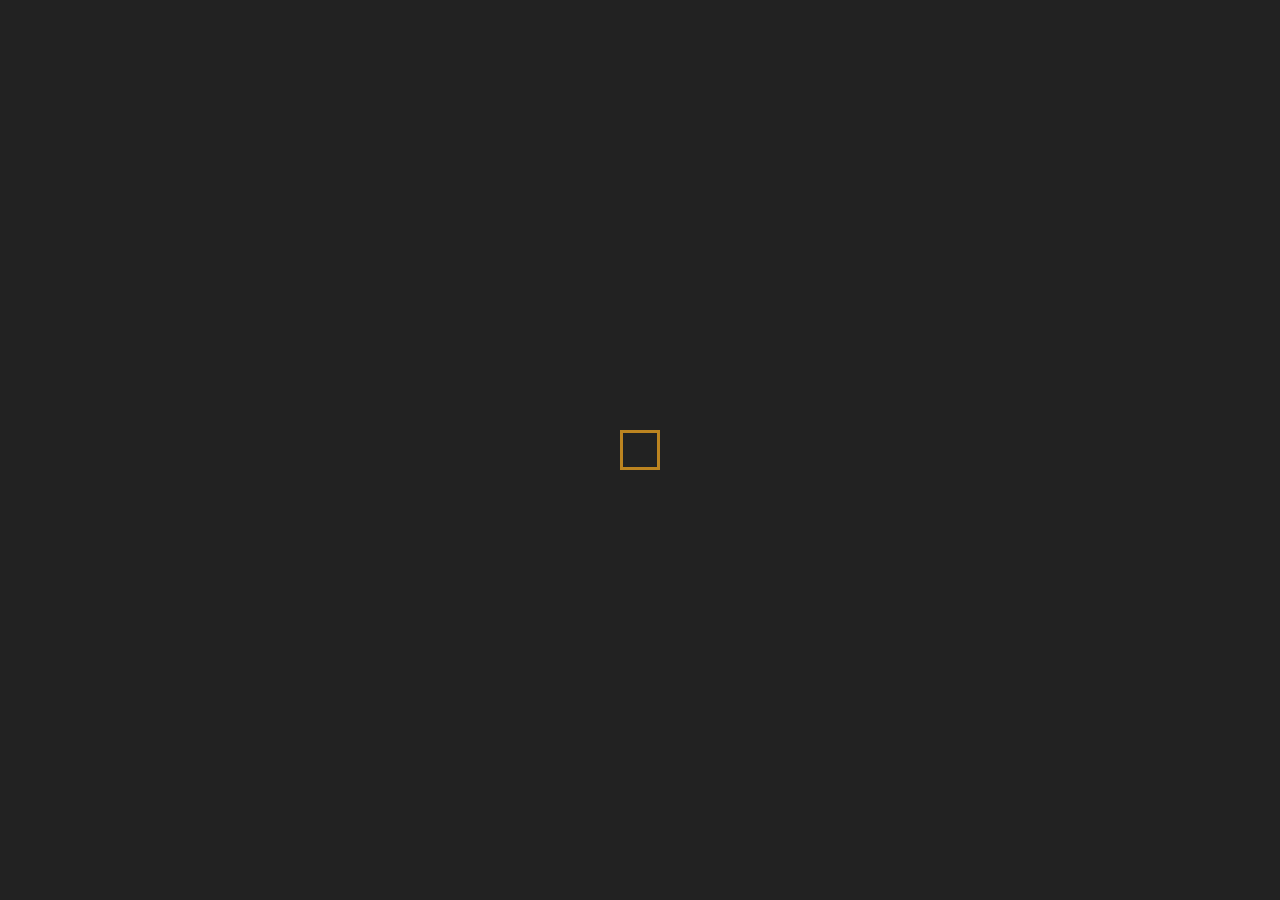
<file: index.html>
<!--
/**********************************************************/
/* Created by Zhaodong Wang */
/* Copyright (c) 2015. All rights reserved. */
/* Credit to twofold.com and www.werkstatt.fr */
/*********************************************************/
-->

<!DOCTYPE html>
<html>
    <head>
        <meta http-equiv="Content-Type" content="text/html; charset=UTF-8" />
        <meta name="viewport" content="width=device-width, initial-scale=1, maximum-scale=1">
        <meta name="author" content="Zhaodong Wang">
        <!--[if lt IE 9]>
        <script src="js/html5.js" type="text/javascript"></script>
        <![endif]-->
        <title>Zhaodong Wang - HOME</title>
        <link rel="shortcut icon" href="img/myIcon.png">
        <script src="js/jquery-1.11.1.min.js"></script>
        <script src="js/iscroll-probe.js"></script>
        <script src="js/jquery-ui.min.js"></script>
        <link href="css/main.css" rel="stylesheet">
        <link href="css/queries.css" rel="stylesheet">
        <link href="css/fonts.css" rel="stylesheet">
        <link href="css/fontello.css" rel="stylesheet">
        <script src="js/main.js"></script>
        <script src="js/index.js"></script>
        <script src="js/jquery.transform-0.9.5.min.js" type="text/javascript"></script>
    </head>

    <body class="base" id="main-home">

    <div class="pre-loader">
        <div class="pre-loader-container">
            <div class="stick outer left"></div>
            <div class="stick outer right"></div>
            <div class="stick outer top"></div>
            <div class="stick outer bottom"></div>
            <div class="stick inner left"></div>
            <div class="stick inner right"></div>
            <div class="stick inner top"></div>
            <div class="stick inner bottom"></div>
        </div>
    </div>

    <div class="cover-transition"></div>

    <header class="hide">
        <div class="nav-link-home">
            <div class="pre-loader-container forks">
                <div class="stick outer left"></div>
                <div class="stick outer right"></div>
                <div class="stick outer top"></div>
                <div class="stick outer bottom"></div>
                <div class="stick inner left"></div>
                <div class="stick inner right"></div>
                <div class="stick inner top"></div>
                <div class="stick inner bottom"></div>
            </div>
        </div>
        <div class="nav-link-menu">
            <div class="nav-link-menu-content">
                <div class="nav-link-menu-outer">
                <div class="nav-link-menu-outer-before">
                </div>
                    <span class="nav-link-menu-inner">
                    </span>
                <div class="nav-link-menu-outer-after">
                </div>
                </div>
            </div>
        </div>
    </header>
    <nav>
        <div class="nav-column">
            <div class="fill">
            </div>
        </div>
        <div class="nav-column">
            <div class="fill">
            </div>
        </div>
        <div class="nav-column">
            <div class="fill">
            </div>
        </div>
        <div class="nav-column">
            <div class="fill">
            </div>
        </div>
        <ul>
            <li class="title">Menu</li>
            <hr class="small">
            <li onclick="move(scrollContentIndex, '#about', 0); toggleMenu();">ABOUT</li>
            <li onclick="pageTransition($('body'), 'education.html');">EDUCATION</li>
            <li onclick="pageTransition($('body'), 'projects.html');">PROJECTS</li>
            <li onclick="pageTransition($('body'), 'publications.html');">PUBLICATIONS</li>
            <li onclick="pageTransition($('body'), 'skills.html');">SKILLS</li>
            <li onclick="move(scrollContentIndex, '#contact', 0); toggleMenu();">CONTACT</li>
        </ul>
    </nav>

    <div id="scroll-content">
    <div id="scroller">
        <div id="home" class="bg bg-white">
            <div class="cover"></div>
            <img id="home-bg" src="img/home.png">
            <div class="intro">
                <div class="detail-container">
                    <h1 class="detail hide">Zhaodong</h1>
                </div>
                <div class="detail-container">
                    <h1 class="detail hide">Wang</h1>
                </div>
                <div class="detail-container" style="margin-top: 5px;">
                    <h2 class="detail_info hide">Netflix</h2>
                </div>
                <div class="detail-container">
                    <h3 class="detail_info hide">Senior Research Scientist</h3>
                </div>
                <div class="scroll-words" style="margin-top: 5px;">
                    <p>UI/UX Design</p>
                    <p>Control Theory</p>
                    <p>PDE Theory</p>
                    <p>Networking</p>
                    <p>Optimization</p>
                    <p>Algorithms</p>
                    <p>Machine Learning</p>
                    <p>Systems</p>
                </div>
                <div class="next-logo" onclick="move(scrollContentIndex, '#about', 0)">
                    <div class="next-logo-left"></div>
                    <div class="next-logo-right"></div>
                </div>
            </div>
        </div>

        <div id="about" class="bg bg-white">
            <div class="wrapper">
                <div class="pic" id="myPhoto">
                    <img src="img/profile.png">
                </div>
                <div class="profile">
                    <h1>Who am I</h1>
                    <p>
                        I'm currently a senior research engineer in Netflix working on Machine Learning for Systems. We are developing machine learning and optimization models to improve the efficiency and reliability of cloud infrastructure engineering. I got my Ph.D. degree in Transportation and M.S. in Applied Mathematics at <a href="http://illinois.edu/">University of Illinois at Urbana-Champaign</a> and B.E. degree in Civil Engineering and Economics at <a href="http://www.tsinghua.edu.cn/publish/newthuen/">Tsinghua University</a>.
                    </p>
                </div>
            </div>
        </div>

        <div id="gallary" class="bg bg-white">
            <div class="wrapper">
                <div id="education" class="mosaic">
                    <div class="cover"></div>
                    <div class="title">
                        <h1 id="title-edu">Education</h1>
                    </div>
                    <div class="aux-info">
                         <p class="time-from">Academic Career</p>
                         <hr class="small">
                         <p class="time-to">11/<br>16</p>
                    </div>
                </div>
                <div id="projects" class="mosaic">
                    <div class="cover"></div>
                    <div class="title">
                        <h1>Projects</h1>
                    </div>
                    <div class="aux-info">
                         <p class="time-from">Researches</p>
                         <hr class="small">
                         <p class="time-to">11/<br>16</p>
                    </div>
                </div>
                <div id="publications" class="mosaic">
                    <div class="cover"></div>
                    <div class="title">
                        <h1>Publications</h1>
                    </div>
                    <div class="aux-info">
                         <p class="time-from">Papers & Conferences</p>
                         <hr class="small">
                         <p class="time-to">09/<br>16</p>
                    </div>
                </div>
                <div id="skills" class="mosaic">
                    <div class="cover"></div>
                    <div class="title">
                        <h1>Skills</h1>
                    </div>
                    <div class="aux-info">
                         <p class="time-from">Coding</p>
                         <hr class="small">
                         <p class="time-to">11/<br>16</p>
                    </div>
                </div>
            </div>
        </div>

        <div id="contact" class="bg bg-white">
            <div class="container">
                <div class="contact-column" id="contact-email">
                    <div class="contact-wrapper">
                        <img src="img/email.svg" alt="Email">
                        <a target="_blank" class="info" href="mailto:zhaodong.wang.1992@gmail.com">zhaodong.wang.1992@gmail.com</a>
                        <small>Email</small>
                    </div>
                </div><!--
              --><div class="contact-column" id="contact-address">
                    <div class="contact-wrapper">
                        <img src="img/address.svg" alt="Address">
                        <p class="info">205 N. Mathews Ave. Urbana, IL</p>
                        <small>Address</small>
                    </div>
                </div><!--
             --><div class="contact-column" id="contact-phone">
                    <div class="contact-wrapper">
                        <img src="img/phone.svg" alt="Phone">
                        <a target="_blank" href="tel:+1 (217) 778-1709" class="info">+1 (217) 778-1709</a>
                        <small>Phone</small>
                    </div>
                </div>
                <div class="contact-bottom">
                    <ul>
                        <li id="icon-facebook">
                            <a target="_blank" href="https://www.facebook.com/profile.php?id=100005171190792" class="icon-sn icon-facebook"> <!-- social network -->
                                <span class="icon-facebook"></span>
                            </a>
                        </li>
                        <li id="icon-twitter">
                            <a target="_blank" href="https://twitter.com/TeXnicians" class="icon-sn icon-twitter">
                                <span class="icon-twitter"></span>
                            </a>
                        </li>
                        <li id="icon-gplus">
                            <a target="_blank" href="https://plus.google.com/106437834644956265680/posts" class="icon-sn icon-gplus">
                                <span class="icon-gplus"></span>
                            </a>
                        </li>
                        <li id="icon-linkedin">
                            <a target="_blank" href="https://www.linkedin.com/pub/zhaodong-wang/71/81/428" class="icon-sn icon-linkedin">
                                <span class="icon-linkedin"></span>
                            </a>
                        </li>
                        <li id="icon-renren">
                            <a target="_blank" href="http://www.renren.com/286814304/profile" class="icon-sn icon-renren">
                                <span class="icon-renren"></span>
                            </a>
                        </li>
                        <li id="icon-weibo">
                            <a target="_blank" href="http://weibo.com/zdwang09" class="icon-sn icon-sina-weibo">
                                <span class="icon-sina-weibo"></span>
                            </a>
                        </li>
                        <li id="icon-instagram">
                            <a target="_blank" href="https://instagram.com/texnician_wang" class="icon-sn icon-instagram">
                                <span class="icon-instagram"></span>
                            </a>
                        </li>
                    </ul>
                </div>
            </div>
        </div>

        <footer>
            Copyright &copy; 2015 <a href="http://www.zhaodongwang.net" target="_blank">Zhaodong Wang</a>
        </footer>
    </div>
    </div>
    </body>
</html>
</file>
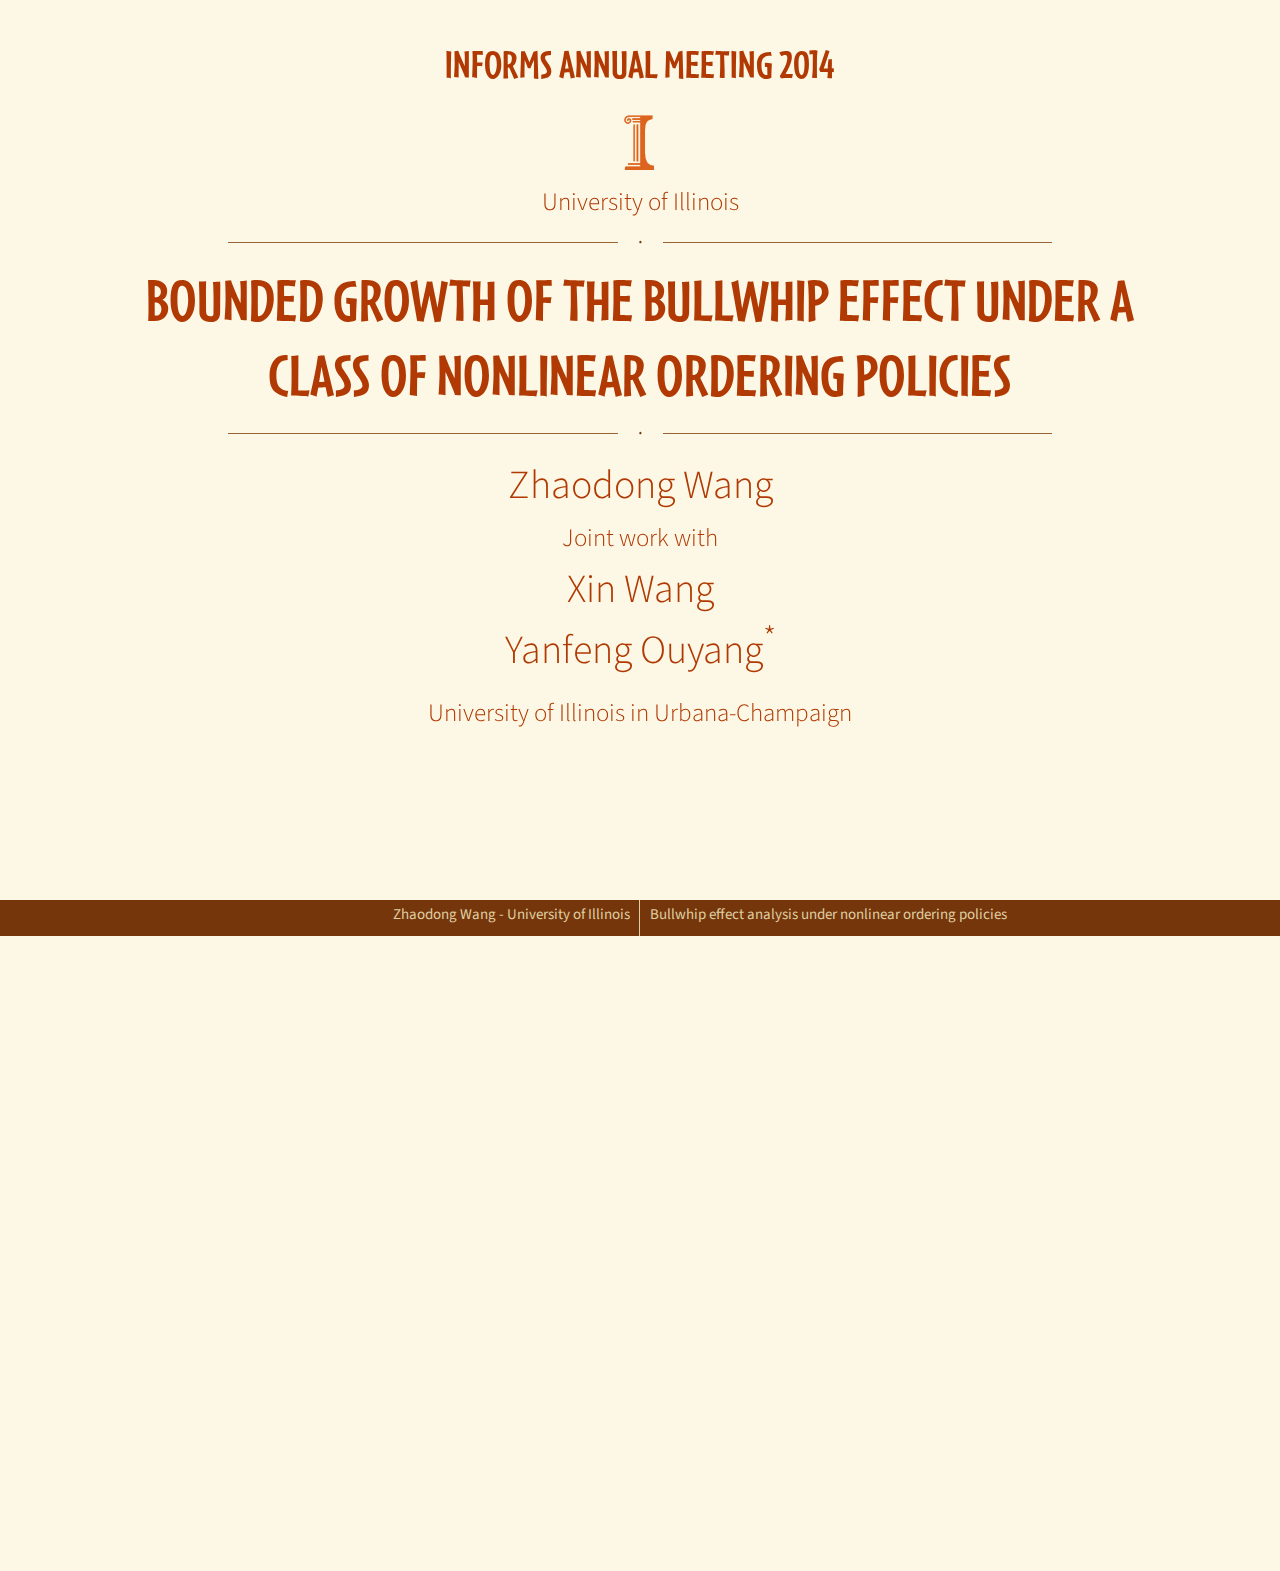
<file: slides/INFORMS/2014/index.html>
<!doctype html>
<html lang="en">
    <head>
        <meta charset="utf-8" />
        <meta name="viewport" content="width=1024" />
        <title>Bullwhip effect analysis | Zhaodong Wang et al.</title>
        <link rel="shortcut icon" href="./images/uiuc-fig-logo.png"/>
        <link href="css/substep.css" rel="stylesheet" />
        <link href="css/fonts.css" rel="stylesheet" />
        <link href="css/informs.css" rel="stylesheet" />
        <script src="js/jquery-1.11.1.min.js"></script>
        <script src="js/jquery-ui.min.js"></script>
        <script src="js/menu-effects.js"></script>
    </head>
    <body>
        <header id="header">
                <div id="slide_title" class="slide_title" onclick="location.href='#/cover'">
                    <p id="logo_illinois">University of Illinois</p>
                    <p id="logo_nonlin_approach">Nonlinear approach</p>
                    <p id="logo_basic_concepts">Basic concepts</p>
                    <p id="logo_lin_approach">Linear approach <span class="ref">(Ouyang and Daganzo, 2006)</span></p>
                    <p id="logo_res_goal">Research goal</p>
                    <p id="logo_gen_res">General results</p>
                    <p id="logo_spe_case">Special case: order-up-to policy</p>
                    <p id="logo_approx">Approximation refinement</p>
                    <p id="logo_results">Results</p>
                    <p id="logo_disc">Discussion</p>
                </div>
                <div class="top_menu">
                    <ul>
                        <li id="menu-intro" onclick="location.href='#/sec_intro'">Background
                            <ul>
                                <li><a href="#/background_1">Introduction</a></li>
                                <li><a href="#/bgd_basic_concept_1">Basic concepts</a></li>
                                <li><a href="#/linear_approach_1">Linear approach</a></li>
                                <li><a href="#/res_goal">Research goal</a></li>
                            </ul>
                        </li>
                        <li id="menu-method" onclick="location.href='#/sec_method'">Method
                            <ul>
                                <li><a href="#/nonlinear_approach_1">Nonlinear approach</a></li>
                                <li><a href="#/gen_res">General results</a></li>
                                <li><a href="#/spec_case">Special case</a></li>
                                <li><a href="#/refine">Approximation refinement</a></li>
                            </ul>
                        </li>
                        <li id="menu-experiments" onclick="location.href='#/sec_result'">Experiments
                        <ul>
                                <li><a href="#/result">Results</a></li>
                                <li><a href="#/disc">Discussion</a></li>
                        </ul>
                        </li>
                        <li id="menu-conclusion" onclick="location.href='#/sec_conclusion'">Conclusion</li>
                    </ul>
                </div>
        </header>

        <div id="wrap">
                <div id="impress" data-transition-duration="1000">
                        <div id="cover" class="step slide" data-x="0" data-y='0'>
                            <div id="title_info">
                                <h3 class="cafe capital" style="lineheight:40px;font-weight:400;">Informs annual meeting 2014</h3>
                                <img src="./images/uiuc-fig-logo.png" alt="Illinois_logo">
                                <h4>University of Illinois</h4>
                                <div class="hrule"><span>&middot;</span></div>
                                <h2 class="cafe capital">Bounded growth of the bullwhip effect under a class of nonlinear ordering policies</h2>
                                <div class="hrule"><span>&middot;</span></div>
                                <h3>Zhaodong Wang</h3>
                                <h4>Joint work with</h4>
                                <h3>Xin Wang</h3>
                                <h3 style="position:relative; top: -10px;">Yanfeng Ouyang<sup>*</sup></h3>
                                <h4>University of Illinois in Urbana-Champaign</h4>
                            </div>
                        </div>

                        <div id="contents" class="step slide" data-x="1200" data-y='0'>
                            <div id="contents_list" class="left_slide">
                                <h2>Outline</h2>
                                <div class="hrule"></div>
                                <ul>
                                  <li>Background</li>
                                  <li>Methodology</li>
                                  <li>Numerical analysis</li>
                                  <li>Conclusion</li>
                                </ul>
                            </div>
                        </div>

                        <div id="sec_intro" class="step slide" data-x="600" data-y='0' data-z='-700' data-rotate-y='-90'>
                            <div class="right_slide">
                                <h2 class="sec_cover_title">Background</h2>
                                <div class="sec_cover_title_hrule"></div>
                            </div>
                        </div>
                        <!-- show background -->
                        <div id="background_1" class="step slide" data-x="600" data-y='0' data-z='650' data-rotate-y='-90'>
                            <div class="center_slide">
                                <div class="slogan">
                                    <h3 class="center bold" style="font-size: 35px">
                                    What is the bullwhip effect?</h3>
                                </div>
                                <div id="bwe_illu_fig">
                                        <img src="./images/article/bwe_illu.png" alt="bwe_illu" style="">
                                </div>
                                <p style="position:absolute;bottom:25%;right:10%;">Stages</p>
                                <p style="position:absolute;bottom:55%;left:5%;">Upstream</p>
                                <p style="position:absolute;bottom:55%;right:5%;">Downstream</p>
                                <div class="background_hrule"></div>
                                <div id="up_down_stream" style="">
                                    <div class="substep alignleft" id="up_stream">
                                        <p>Product flow</p>
                                        <img src="./images/rightarrow.svg" alt="rightarrow" style="right:-100px;top:-35px;">
                                    </div>
                                    <div class="substep alignright" id="down_stream">
                                        <p>Order flow</p>
                                        <img src="./images/leftarrow.svg" alt="leftarrow" style="left:-100px;top:-35px;">
                                    </div>
                                </div>
                                <div style="clear: both;"></div>

                                <ul>
                                  <li>"No.1 issue" at Supply Chain Service at HP (Callioni, 2003)</li>
                                  <li>12.5%&#8211;25% extra costs, $30 billion potential benefits in the U.S. grocery industry (Lee et al., 1997a)</li>
                                  <li>Excessive upstream inventory and insufficient order fulfillment</li>
                                </ul>
                            </div>
                        </div>

                        <!-- moving up, showing the lists -->
                        <div id="background_2" class="step slide" data-x="600" data-y='150' data-z='650' data-rotate-y='-90'></div>
                        <!-- zoom, focus on one supplier -->
                        <div id="background_3" class="step slide" data-x="600" data-y='70' data-z='800' data-rotate-y='-90' data-scale='0.35'></div>
                        <!-- show inventory level -->
                        <div id="bgd_basic_concept_1" class="step slide" data-x="600" data-y='70' data-z='800' data-rotate-y='-90' data-scale='0.35'>
                                <div id="order_qt" class="substep"></div>
                        </div>
                        <!-- show ordering policy -->
                        <div id="bgd_basic_concept_2" class="step slide" data-x="600" data-y='70' data-z='900' data-rotate-y='-90' data-scale='0.35'>
                        <p id="the_op">Ordering policy</p>
                        <div id="boom_ylabel" class="substep"></div>
                        <div id="boom_xlabel" class="substep"></div>
                        <p id="to_be_optimal" class="substep">Optimal (Karlin, 1958)</p>
                        </div>
                        <!-- show order sequences -->
                        <div id="bgd_basic_concept_3" class="step slide" data-x="600" data-y='70' data-z='700' data-rotate-y='-90' data-scale='0.35'>
                            <div id="boom_ylabel_3" class="substep"></div>
                            <div id="boom_xlabel_3" class="substep"></div>
                            <div id="order_bar" class="substep"></div>
                            <div id="extend_time" class="substep"></div>
                            <div id="scale_order" class="substep"></div>
                            <div id="show_arrow_to_amp" class="substep"></div>
                            <div id="show_question" class="substep"></div>
                        </div>

                        <!-- linear approach -->
                        <div id="linear_approach_1" class="step slide" data-x="600" data-y='70' data-z='1000' data-rotate-y='-90' data-scale='0.35'>
                            <div id="change_to_linear" class="substep"></div>
                        </div>
                        <!-- show linear module -->
                        <div id="linear_approach_2" class="step slide" data-x="600" data-y='150' data-z='1000' data-rotate-y='-90' data-scale='0.5'>
                            <!-- <img src="./images/article/3d-freq-input.png" alt=""
                            style="position:absolute;width:25%;top:15%;left:5%;">
                            <img src="./images/article/3d-freq-output.png" alt=""
                            style="position:absolute;width:20%;top:15%;right:2%;"> -->
                            <div id="lin_output_input_arrow" class="output_input_arrow">
                                <div id="arrow_and_figtitle" class="arrow_and_figtitle">
                                        <div id="fig_title_input" class="fig_title">
                                            <h4>Stage <i>n</i></h4>
                                        </div>
                                        <div id="downarrow_lin" class="downarrow">
                                            <!-- <img src="./images/downarrow.svg" alt="downarrow"> -->
                                        </div>
                                        <div id="fig_title_output" class="fig_title">
                                            <h4 id="sin_to_change">Stage <i>n</i>+1</h4>
                                        </div>
                                </div>
                                <div id="lin_output_input">
                                    <div id="lin_input" class="input_ouput">
                                    </div>
                                    <div id="lin_input_arrow" class="input_ouput_arrow">
                                        <img src="./images/rightarrow.svg" alt="rightarrow" style="top:40%">
                                    </div>
                                    <div id="lin_module" class="module">
                                        <img src="./images/article/small-lin-order.png" alt="">
                                        <h3 id="lin_sys">Linear system</h3>
                                    </div>
                                    <div id="lin_output_arrow" class="input_ouput_arrow">
                                        <img src="./images/rightarrow.svg" alt="rightarrow" style="top:40%">
                                    </div>
                                    <div id="lin_output" class="input_ouput">
                                    </div>
                                </div>
                            </div>
                            <div id="lin_freq_domain" class="output_input_arrow">
                                <div id="arrow_and_figtitle_freq" class="arrow_and_figtitle">
                                        <div id="fig_title_input_freq" class="fig_title">
                                            <h4>Frequency domain</h4>
                                        </div>
                                        <div id="fig_title_exp_trend" class="fig_title2">
                                            <h4 id="exp_to_change">Exponential</h4>
                                        </div>
                                        <div id="fig_title_output_freq" class="fig_title">
                                            <h4>Frequency domain</h4>
                                        </div>
                                </div>
                                <div id="lin_output_input">
                                    <div id="lin_input_freq" class="input_ouput">
                                        <img src="./images/article/3d-freq-input.png" alt="">
                                    </div>
                                    <div id="lin_input_arrow_freq" class="input_ouput_arrow">
                                    </div>
                                    <div id="lin_module_freq" class="amp_trend">
                                        <img src="./images/article/lin-module-freq.svg" alt="">
                                    </div>
                                    <div id="lin_output_arrow_freq" class="input_ouput_arrow">
                                    </div>
                                    <div id="lin_output_freq" class="input_ouput">
                                        <img src="./images/article/3d-freq-output.png" alt="">
                                    </div>
                                </div>
                            </div>
                            <div id="lin_show_3d" class="substep"></div>
                            <div id="lin_show_trend" class="substep"></div>
                        </div>

                        <!-- linear approach disadvantage -->
                        <div id="disadvantage" class="step slide" data-x="600" data-y='450' data-z='1000' data-rotate-y='-90' data-scale='0.5'>
                            <div class="center_slide">
                                <div class="slogan" style="height:15%">
                                    <h3 class="center bold" style="top:10%">
                                        Disadvantage of linear approach
                                    </h3>
                                </div>
                                <div id="lin_nonlin_compare" class="fig_after_sogan">
                                        <!-- <img src="./images/article/lin-nonlin.png" alt="lin_nonlin"> -->
                                        <img src="./images/article/lin-nonlin.svg" alt="lin_nonlin">
                                </div>
                                <div id="lin_nonlin_arrow">
                                    <div class="fig_title" style="width:40%">
                                        <h4>Linear</h4>
                                    </div>
                                    <div class="fig_title2" style="width:20%">
                                        <h3 style="position:relative;top:-10px;">v.s.</h3>
                                    </div>
                                    <div class="fig_title" style="width:40%">
                                        <h4>Nonlinear (optimal)</h4>
                                    </div>
                                </div>
                                <div class="list_fly_in">
                                    <ul>
                                      <li class="substep"><span class="bold">Not realistic.</span> Real suppliers use nonlinear ordering policies.</li>
                                      <li class="substep"><span class="bold">Not reasonable.</span> The amplitudes shouldn’t go to infinity.
                                            <ul>
                                                <!-- <li>Discrete sequences + constant finite average</li> -->
                                                <li>Empirical observations. (Cachon et al., 2007)</li>
                                            </ul>
                                      </li>
                                    </ul>
                                </div>
                            </div>
                        </div>

                        <!-- research goal -->
                        <div id="res_goal" class="step slide" data-x="600" data-y='900' data-z='1000' data-rotate-y='-90' data-scale='0.5'>
                                <div class="center_slide">
                                    <div class="slogan" style="height:15%">
                                        <h3 class="center bold" style="top:10%;font-size:30px;">
                                        Predict the trend and the bound under nonlinear policy
                                        </h3>
                                    </div>
                                    <div id="trend_amp" class="fig_after_sogan" style="height:50%">
                                            <img src="./images/article/trend-amp.png" alt="lin_nonlin">
                                    </div>
                                    <div class="list_fly_in">
                                        <ul>
                                          <li class="substep">Develop a integrated system-control framework</li>
                                          <li class="substep">Incorporate general nonlinear ordering policies</li>
                                          <li class="substep">Predict the fluctuation and the bound</li>
                                          <li class="substep">Provide managerial insights</li>
                                        </ul>
                                    </div>
                                </div>
                        </div>

                        <div id="sec_method" class="step slide" data-x="800" data-y='900' data-z='600' data-rotate-y='-180' data-scale='0.5'>
                            <div class="right_slide">
                                <h2 class="sec_cover_title">Methodology</h2>
                                <div class="sec_cover_title_hrule"></div>
                            </div>
                        </div>

                        <!-- nonlinear approach -->
                        <div id="nonlinear_approach_1" class="step slide" data-x="600" data-y='70' data-z='1000' data-rotate-y='-90' data-scale='0.35'>
                            <div id="change_to_nonlinear" class="substep"></div>
                        </div>

                        <!-- show nonlinear module -->
                        <div id="nonlinear_approach_2" class="step slide" data-x="600" data-y='150' data-z='1000' data-rotate-y='-90' data-scale='0.5'>
                            <div id="nonlin_show_3d" class="substep"></div>
                            <div id="nonlin_show_trend" class="substep"></div>
                        </div>

                        <!-- General results -->
                        <div id="gen_res" class="step slide" data-x="600" data-y='600' data-z='1000' data-rotate-y='-90' data-scale='0.5'>
                        <div class="fig_frame">
                        <img src="./images/article/gen_res.png" alt="" style="height:100%">
                        </div>
                        </div>

                        <!-- Steady State -->
                        <div id="std_state" class="step slide" data-x="600" data-y='600' data-z='2000' data-rotate-y='-90' data-scale='0.5'>
                            <div class="center_slide">
                                <div class="slogan" style="height:10%;margin-top:5%;">
                                    <h3 class="center bold">Steady state</h3>
                                </div>
                                <div id="std_output_input">
                                    <div id="std_input" class="input_ouput">
                                    <img src="./images/article/std_input.png" alt="" style="height:100%">
                                    </div>
                                    <div id="std_input_arrow" class="input_ouput_arrow">
                                        <img src="./images/rightarrow.svg" alt="rightarrow" style="top:40%">
                                    </div>
                                    <div id="std_module" class="module">
                                    <h3 id="std_sys">Nonlinear system</h3>
                                    </div>
                                    <div id="std_output_arrow" class="input_ouput_arrow">
                                        <img src="./images/rightarrow.svg" alt="rightarrow" style="top:40%">
                                    </div>
                                    <div id="std_output" class="input_ouput">
                                    <img src="./images/article/std_output.png" alt="" style="height:120%;top:-25%;left:-5%;">
                                    </div>
                                </div>
                                <div id="std_formula" class="substep">
                                <img src="./images/article/std_state.png" alt="">
                                </div>
                            </div>
                        </div>

                        <!-- Special case -->
                        <div id="spec_case" class="step slide" data-x="600" data-y='600' data-z='2000' data-rotate-y='-90' data-scale='0.5'>
                            <div class="fig_frame">
                                <img src="./images/article/spec_case-1.png" alt="" style="height:100%">
                            </div>
                        </div>

                        <div id="spec_case2" class="step slide" data-x="600" data-y='600' data-z='2000' data-rotate-y='-90' data-scale='0.5'>
                            <div class="fig_frame">
                                <img src="./images/article/spec_case-2.png" alt="" style="height:100%">
                            </div>
                        </div>

                        <div id="spec_case3" class="step slide" data-x="600" data-y='600' data-z='2000' data-rotate-y='-90' data-scale='0.5'>
                            <div class="fig_frame">
                                <img src="./images/article/spec_case-3.png" alt="" style="height:100%">
                            </div>
                        </div>

                        <div id="spec_case4" class="step slide" data-x="600" data-y='600' data-z='2000' data-rotate-y='-90' data-scale='0.5'>
                            <div class="fig_frame">
                                <img src="./images/article/spec_case-4.png" alt="" style="height:100%">
                            </div>
                        </div>

                        <!-- Approximation refinement -->
                        <div id="refine" class="step slide" data-x="600" data-y='600' data-z='2000' data-rotate-y='-90' data-scale='0.5'>
                            <div class="center_slide">
                                <div id="refine_3_state">
                                    <div id="refine_state_left" class="refine_state">
                                        <img src="./images/article/refine-sin.svg" alt="">
                                    </div>
                                    <div class="refine_right_arrow">
                                        <img src="./images/rightarrow.svg" alt="rightarrow" style="top:40%">
                                    </div>
                                    <div id="refine_state_center" class="refine_state">
                                        <img src="./images/article/refine-inter.svg" alt="">
                                    </div>
                                    <div class="refine_right_arrow">
                                        <img src="./images/rightarrow.svg" alt="rightarrow" style="top:40%">
                                    </div>
                                    <div id="refine_state_right" class="refine_state">
                                        <img src="./images/article/refine-steady.svg" alt="">
                                    </div>
                                </div>
                                <div id="refine_3_arrow">
                                    <div id="refine_arrow_left">
                                        <img src="./images/downarrow.svg" alt="downarrow">
                                    </div>
                                    <div id="refine_arrow_centered">
                                        <img src="./images/downarrow.svg" alt="downarrow">
                                    </div>
                                    <div id="refine_arrow_right">
                                        <img src="./images/downarrow.svg" alt="downarrow">
                                    </div>
                                </div>
                                <div id="refine_3_equation">
                                    <div id="refine_equ_left">
                                        <img src="./images/article/refine-eq-left.png" alt="">
                                    </div>
                                    <div id="refine_equ_centered">
                                        <img src="./images/article/refine-eq-center.png" alt="">
                                    </div>
                                    <div id="refine_equ_right">
                                        <img src="./images/article/refine-eq-right.png" alt="">
                                    </div>
                                </div>
                                <div id="refine_margin_eq">
                                    <img src="./images/article/refine-eq-simple.png" alt="">
                                </div>
                                <div id="refine_show_simple" class="substep"></div>
                                <div id="refine_show_right" class="substep"></div>
                                <div id="refine_show_left" class="substep"></div>
                                <div id="refine_show_inter" class="substep"></div>
                                <div id="refine_show_final_eq" class="substep"></div>
                            </div>
                        </div>
                        <!--
                        <div id="refine" class="step slide" data-x="600" data-y='600' data-z='2000' data-rotate-y='-90' data-scale='0.5'>
                        <div class="fig_frame">
                        <img src="./images/article/refine1.png" alt="" style="height:100%">
                        <div id="refine2" class="substep"></div>
                        <div id="refine3" class="substep"></div>
                        <div id="refine4" class="substep"></div>
                        <div id="refine5" class="substep"></div>
                        <div id="refine6" class="substep"></div>
                        <div id="refine7" class="substep"></div>
                        <div id="refine8" class="substep"></div>
                        </div>
                        </div> -->

                        <div id="sec_result" class="step slide" data-x="1000" data-y='900' data-z='2500' data-rotate-y='-180' data-scale='0.5'>
                            <div class="right_slide">
                                <h2 class="sec_cover_title">Numerical analysis</h2>
                                <div class="sec_cover_title_hrule"></div>
                            </div>
                        </div>

                        <!-- result -->
                        <div id="result" class="step slide" data-x="0" data-y='900' data-z='2500' data-rotate-y='-180' data-scale='0.5'>
                            <div class="fig_frame">
                                <img src="./images/article/num_res-1.png" alt="" style="height:100%">
                            </div>
                        </div>

                        <div id="result2" class="step slide" data-x="0" data-y='900' data-z='2500' data-rotate-y='-180' data-scale='0.5'>
                            <div class="fig_frame">
                                <img src="./images/article/num_res-2.png" alt="" style="height:100%">
                            </div>
                        </div>

                        <div id="result3" class="step slide" data-x="0" data-y='900' data-z='2500' data-rotate-y='-180' data-scale='0.5'>
                            <div class="fig_frame">
                                <img src="./images/article/num_res-3.png" alt="" style="height:100%">
                            </div>
                        </div>

                        <div id="result4" class="step slide" data-x="0" data-y='900' data-z='2500' data-rotate-y='-180' data-scale='0.5'>
                            <div class="fig_frame">
                                <img src="./images/article/num_res-4.png" alt="" style="height:100%">
                            </div>
                        </div>

                        <!-- discussion -->
                        <div id="disc" class="step slide" data-x="-1000" data-y='900' data-z='2500' data-rotate-y='-180' data-scale='0.5'>
                        <div class="fig_frame">
                        <img src="./images/article/disc.png" alt="" style="height:100%">
                        </div>
                        </div>

                        <div id="sec_conclusion" class="step slide" data-x="0" data-y='900' data-z='3000' data-rotate-y='-270' data-scale='0.5'>
                            <div class="right_slide">
                                <h2 class="sec_cover_title">conclusion</h2>
                                <div class="sec_cover_title_hrule"></div>
                            </div>
                        </div>

                        <div id="conclusion" class="step slide" data-x="0" data-y='900' data-z='2000' data-rotate-y='-270' data-scale='0.5'>
                            <div id="conclusion_bullets" class="center_slide">
                                <ul>
                                  <li>Analytical closed-form solutions are obtained to predict the bullwhip effect.</li>
                                  <li>Existence of steady state are proved.</li>
                                  <li>Numerical experiments verify the accuracy of proposed framework.</li>
                                </ul>
                                <div id="future_res" class="substep">
                                    <h4 class="bold">Future research:</h4>
                                    <ul>
                                      <li>Extend the framework to multi-input multi-output systems.</li>
                                      <li>Generalize the system input into random processes.</li>
                                      <li>Validate the framework using empirical data.</li>
                                    </ul>
                                </div>
                            </div>
                        </div>

                        <div id="thank_you" class="step slide" data-x="-600" data-y='900' data-z='2500' data-rotate-y='-360' data-scale='0.5'>
                            <div class="right_slide">
                                <h2 class="sec_cover_title">Thank you</h2>
                                <div class="sec_cover_title_hrule"></div>
                                <h2 id="q_and_a">Questions and comments</h2>
                            </div>
                        </div>

                        <!-- <div id="overview" class="step slide" data-x="200" data-y='1000' data-z='2300' data-rotate-x='45' data-rotate-y='60' data-scale='2'>
                        </div>
                        <div id="overview2" class="step slide" data-x="500" data-y='500' data-z='1000' data-rotate-x='-45' data-scale='3'>
                        </div> -->

                </div>
        </div>

        <footer id="footer">
             <div id="author" class="info_left">
                <div class="info_contents">
                    <p>Zhaodong Wang - University of Illinois</p>
                </div>
             </div>
             <div id="title" class="info_right">
                <div class="info_contents">
                    <p>Bullwhip effect analysis under nonlinear ordering policies</p>
                </div>
             </div>
        </footer>


        <script src="js/impress.js"></script>
        <script src="js/raphael.js"></script>
        <script src="js/adjust-sizes.js"></script>
        <script src="js/main.js"></script>
        <script src="js/plots.js"></script>
    </body>
</html>
</file>
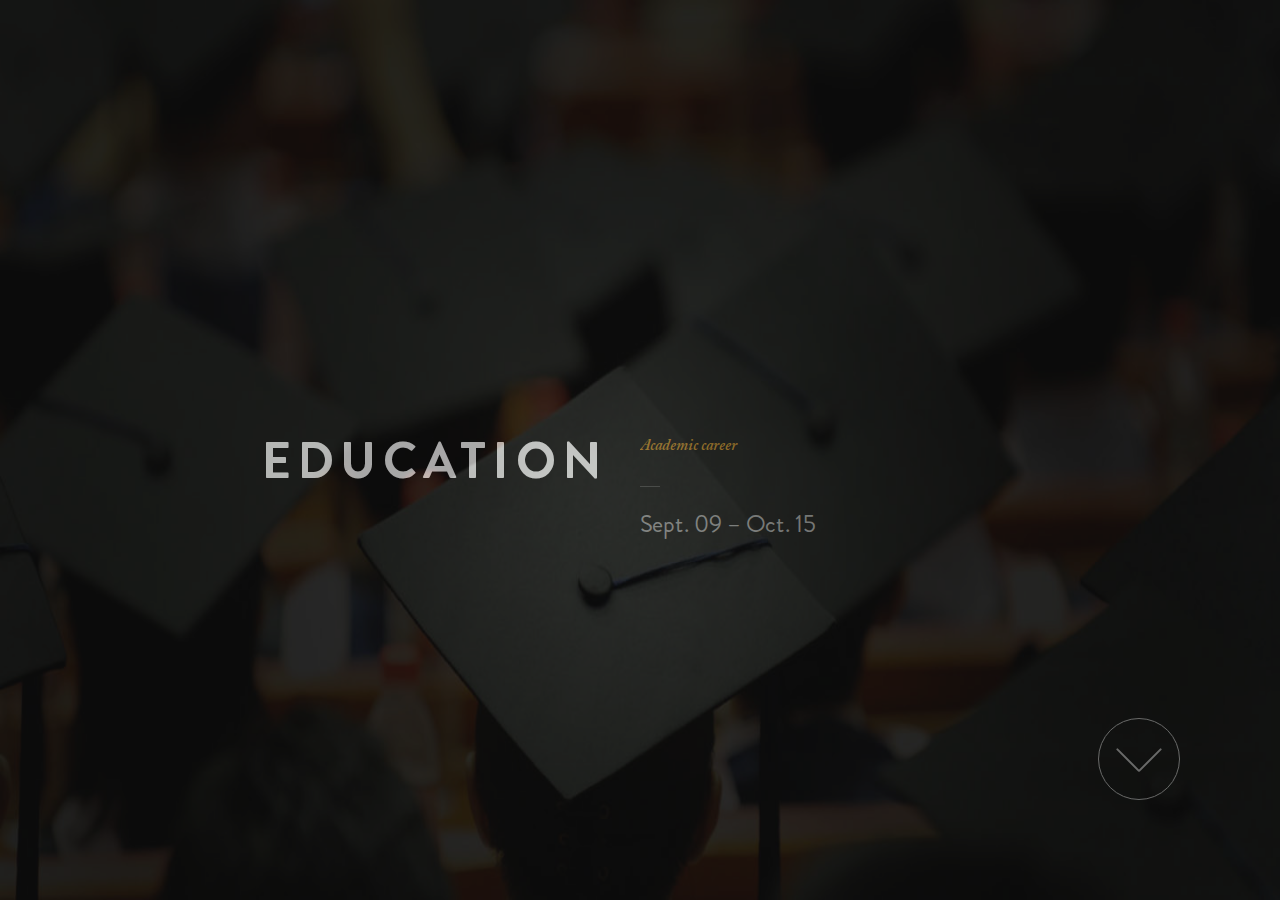
<file: education.html>
<!--
/**********************************************************/
/* Created by Zhaodong Wang */
/* Copyright (c) 2015. All rights reserved. */
/*********************************************************/
-->

<!DOCTYPE html>
<html>
    <head>
        <meta http-equiv="Content-Type" content="text/html; charset=UTF-8" />
        <meta name="viewport" content="width=device-width, initial-scale=1, maximum-scale=1">
        <meta name="author" content="Zhaodong Wang">
        <!--[if lt IE 9]>
        <script src="js/html5.js" type="text/javascript"></script>
        <![endif]-->
        <title>Zhaodong Wang - HOME</title>
        <link rel="shortcut icon" href="img/myIcon.png">
        <script src="js/jquery-1.11.1.min.js"></script>
        <script src="js/iscroll-probe.js"></script>
        <script src="js/jquery-ui.min.js"></script>
        <link href="css/main.css" rel="stylesheet">
        <link href="css/forks.css" rel="stylesheet">
        <link href="css/queries.css" rel="stylesheet">
        <link href="css/fonts.css" rel="stylesheet">
        <script src="js/main.js"></script>
        <script src="js/education.js"></script>
        <script src="js/jquery.transform-0.9.5.min.js" type="text/javascript"></script>
    </head>

    <body class="base">

    <div class="cover-transition"></div>

    <header class="hide">
        <div class="nav-link-home">
            <div class="pre-loader-container forks">
                <div class="stick outer left"></div>
                <div class="stick outer right"></div>
                <div class="stick outer top"></div>
                <div class="stick outer bottom"></div>
                <div class="stick inner left"></div>
                <div class="stick inner right"></div>
                <div class="stick inner top"></div>
                <div class="stick inner bottom"></div>
            </div>
        </div>
        <div class="nav-link-menu">
            <div class="nav-link-menu-content">
                <div class="nav-link-menu-outer">
                <div class="nav-link-menu-outer-before">
                </div>
                    <span class="nav-link-menu-inner">
                    </span>
                <div class="nav-link-menu-outer-after">
                </div>
                </div>
            </div>
        </div>
    </header>
    <nav>
        <div class="nav-column">
            <div class="fill">
            </div>
        </div>
        <div class="nav-column">
            <div class="fill">
            </div>
        </div>
        <div class="nav-column">
            <div class="fill">
            </div>
        </div>
        <div class="nav-column">
            <div class="fill">
            </div>
        </div>
        <ul>
            <li class="title">Menu</li>
            <hr class="small">
            <li onclick="pageTransition($('body'), 'index.html');">HOME</li>
            <li onclick="move(scrollContentEdu, '#uiuc', 0); toggleMenu();">EDUCATION</li>
            <li onclick="pageTransition($('body'), 'projects.html');">PROJECTS</li>
            <li onclick="pageTransition($('body'), 'publications.html');">PUBLICATIONS</li>
            <li onclick="pageTransition($('body'), 'skills.html');">SKILLS</li>
        </ul>
    </nav>

    <div id="scroll-content">
    <div id="scroller">
        <div id="edu-home" class="sub-home hide">
            <div class="cover dark">
                <div class="title-container hide">
                    <div class="title">
                        <h1>Education</h1>
                    </div>
                    <div class="sub-title">
                        <h2>Academic career</h2>
                        <hr class="small">
                        <p>Sept. 09 &#8211; Oct. 15</p>
                    </div>
                </div>
                <div class="next-logo hide" onclick="move(scrollContentEdu, '#uiuc', 0)">
                    <div class="next-logo-left"></div>
                    <div class="next-logo-right"></div>
                </div>
            </div>
        </div>


        <div id="uiuc" class="element left bg-white">
            <div class="meta">
                <div class="double-circles">
                    <div class="circle from">
                        <div class="half">
                            <i>Aug.</i>
                        </div>
                        <div class="half">
                            <p>2013</p>
                        </div>
                    </div>
                    <div class="bar">
                    </div>
                    <div class="circle to">
                        <div class="half">
                            <i>Oct.</i>
                        </div>
                        <div class="half">
                            <p>2016</p>
                        </div>
                    </div>
                </div>
            </div><!--
         --><div class="content">
                <h1>University of Illinois at Urbana - Champaign</h1>
                <h2 class="italic">Master's Degree in Mathematics / Ph.D. in Civil Engineering</h2>
                <h3>Course work</h3>
                <p><span class="bold">Mathematics:</span> Integer Programming; Nonlinear Programming; Theory of Probability; Random Processes; Applied Stochastic Processes; Methods of Applied Statistics;</p>
                <p><span class="bold">Physics:</span> Control System Theory and Design; Quantum Mechanics;</p>
                <p><span class="bold">Programming and Computer:</span> Fundamental Algorithms; Numerical Analysis; Machine Learning;Distributed Systems; Image and Video Processing</p>
                <p><span class="bold">Traffic and Logistics:</span> Traffic Flow Theory; Logistics Systems Analysis; Optimization of Large Systems; Optimization in Networks.</p>
            </div>
            <img class="bg-logo" src="img/uiuc-logo.svg" alt="uiuc-logo">
        </div>

        <div class="pano bg-white" id="tsinghua-bg"></div>

        <div id="tsinghua" class="element right bg-white">
            <div class="meta">
                <div class="double-circles">
                    <div class="circle from">
                        <div class="half">
                            <i>Sept.</i>
                        </div>
                        <div class="half">
                            <p>2009</p>
                        </div>
                    </div>
                    <div class="bar">
                    </div>
                    <div class="circle to">
                        <div class="half">
                            <i>Jun.</i>
                        </div>
                        <div class="half">
                            <p>2013</p>
                        </div>
                    </div>
                </div>
            </div><!--
         --><div class="content">
                <h1>Tsinghua University</h1>
                <h2 class="italic">Bachelor's Degree in Civil Engineering</h2>
                <h3>Course work</h3>
                <p><span class="bold">Mathematics:</span> Calculus; Linear Algebra and Analytic Geometry; Probability and Statistics; Finite Element Method;</p>
                <p><span class="bold">Physics:</span> Engineering Mechanics; Material Mechanics; Structural Mechanics; Hydrodynamics; Steel Structure; Soil Mechanics; Fundamentals of Elasticity; Concrete Structure;</p>
                <p><span class="bold">Design:</span> Architecture Design and Construction; Design of Concrete Structure;</p>
                <p><span class="bold">Programming and Computer:</span> Fundamentals of Computer Programming; CAD Technology;</p>
                <p><span class="bold">Traffic and Logistics:</span> Social Infrastructure Planning.</p>
            </div>
            <img class="bg-logo" src="img/tsinghua-logo.svg" alt="tsinghua-logo">
        </div>

        <div class="navigator">
            <div class="nav-home left">
                <div class="cover dark"></div>
                <div class="nav-container">
                    <i>Previous</i>
                    <hr class="small">
                    <h1>Home</h1>
                </div>
            </div><!--
         --><div class="nav-projects right">
                <div class="cover light"></div>
                <div class="nav-container">
                    <i>Next</i>
                    <hr class="small">
                    <h1>Projects</h1>
                </div>
            </div>
        </div>

        <footer>
            Copyright &copy; 2015 <a href="http://www.zhaodongwang.net" target="_blank">Zhaodong Wang</a>
        </footer>
    </div>
    </div>
    </body>
</html>
</file>
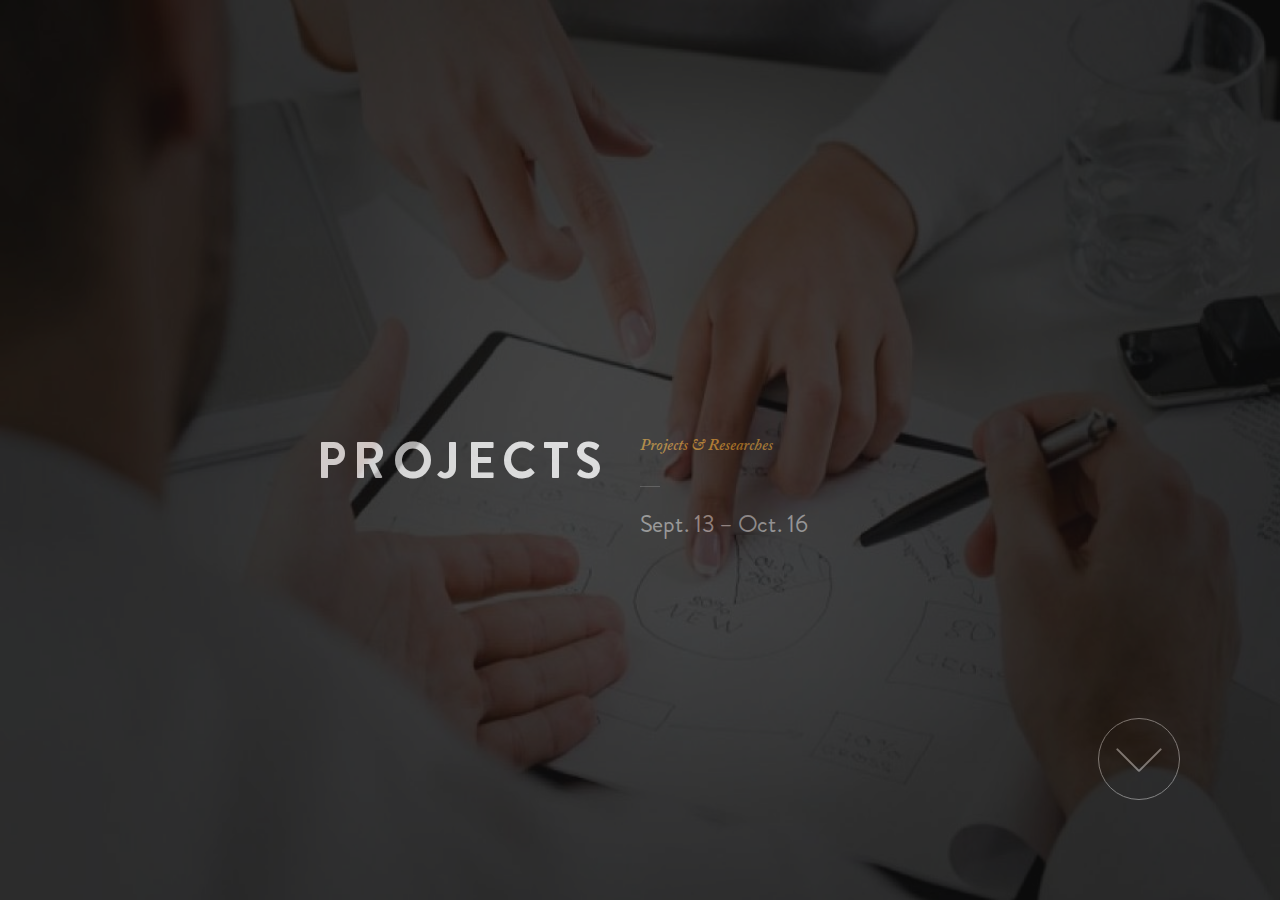
<file: projects.html>
<!--
/**********************************************************/
/* Created by Zhaodong Wang */
/* Copyright (c) 2015. All rights reserved. */
/*********************************************************/
-->

<!DOCTYPE html>
<html>
    <head>
        <meta http-equiv="Content-Type" content="text/html; charset=UTF-8" />
        <meta name="viewport" content="width=device-width, initial-scale=1, maximum-scale=1">
        <meta name="author" content="Zhaodong Wang">
        <!--[if lt IE 9]>
        <script src="js/html5.js" type="text/javascript"></script>
        <![endif]-->
        <title>Zhaodong Wang - HOME</title>
        <link rel="shortcut icon" href="img/myIcon.png">
        <script src="js/jquery-1.11.1.min.js"></script>
        <script src="js/iscroll-probe.js"></script>
        <script src="js/jquery-ui.min.js"></script>
        <link href="css/main.css" rel="stylesheet">
        <link href="css/forks.css" rel="stylesheet">
        <link href="css/queries.css" rel="stylesheet">
        <link href="css/fonts.css" rel="stylesheet">
        <script src="js/main.js"></script>
        <script src="js/projects.js"></script>
        <script src="js/jquery.transform-0.9.5.min.js" type="text/javascript"></script>
    </head>

    <body class="base">

    <div class="cover-transition"></div>

    <header class="hide">
        <div class="nav-link-home">
            <div class="pre-loader-container forks">
                <div class="stick outer left"></div>
                <div class="stick outer right"></div>
                <div class="stick outer top"></div>
                <div class="stick outer bottom"></div>
                <div class="stick inner left"></div>
                <div class="stick inner right"></div>
                <div class="stick inner top"></div>
                <div class="stick inner bottom"></div>
            </div>
        </div>
        <div class="nav-link-menu">
            <div class="nav-link-menu-content">
                <div class="nav-link-menu-outer">
                <div class="nav-link-menu-outer-before">
                </div>
                    <span class="nav-link-menu-inner">
                    </span>
                <div class="nav-link-menu-outer-after">
                </div>
                </div>
            </div>
        </div>
    </header>
    <nav>
        <div class="nav-column">
            <div class="fill">
            </div>
        </div>
        <div class="nav-column">
            <div class="fill">
            </div>
        </div>
        <div class="nav-column">
            <div class="fill">
            </div>
        </div>
        <div class="nav-column">
            <div class="fill">
            </div>
        </div>
        <ul>
            <li class="title">Menu</li>
            <hr class="small">
            <li onclick="pageTransition($('body'), 'index.html');">HOME</li>
            <li onclick="pageTransition($('body'), 'education.html');">EDUCATION</li>
            <li onclick="move(scrollContentProj, '#machine-learning-pred', 0); toggleMenu();">PROJECTS</li>
            <li onclick="pageTransition($('body'), 'publications.html');">PUBLICATIONS</li>
            <li onclick="pageTransition($('body'), 'skills.html');">SKILLS</li>
        </ul>
    </nav>

    <div id="scroll-content">
    <div id="scroller">
        <div id="proj-home" class="sub-home hide">
            <div class="cover dark">
                <div class="title-container hide">
                    <div class="title">
                        <h1>Projects</h1>
                    </div>
                    <div class="sub-title">
                        <h2>Projects & Researches</h2>
                        <hr class="small">
                        <p>Sept. 13 &#8211; Oct. 16</p>
                    </div>
                </div>
                <div class="next-logo hide" onclick="move(scrollContentProj, '#machine-learning-pred', 0)">
                    <div class="next-logo-left"></div>
                    <div class="next-logo-right"></div>
                </div>
            </div>
        </div>

        <div id="machine-learning-pred" class="element left bg-white">
            <div class="meta">
                <div class="double-circles">
                    <div class="circle from">
                        <div class="half">
                            <i>Mar.</i>
                        </div>
                        <div class="half">
                            <p>2015</p>
                        </div>
                    </div>
                    <div class="bar">
                    </div>
                    <div class="circle to">
                        <div class="half">
                            <i>Jun.</i>
                        </div>
                        <div class="half">
                            <p>2015</p>
                        </div>
                    </div>
                </div>
            </div><!--
         --><div class="content">
                <h1>Failure Prediction by Machine Learning Techniques</h1>
                <h2 class="italic">Joint work with: Siyang Xie, Prof. Yanfeng Ouyang</h2>
                <p>This project formulated a machine learning based framework for determining sensor deployment to ensure optimal reporting of potential failures in railroad networks. We developed prediction models based on SVM with a customized nonlinear kernel to recognize the failure modes and improved the prediction accuracy from 60% to 91.9%. A simulation based optimization model was proposed based on the prediction model to find the optimal sensor locations.</p>
            </div>
        </div>

        <div class="pano bg-white" id="machine-learning-bg">
            <img id="mlp" src="img/chip-min.png" alt="mlp">
        </div>

        <div id="loco-foot-print" class="element left bg-white">
            <div class="meta">
                <div class="double-circles">
                    <div class="circle from">
                        <div class="half">
                            <i>Sept.</i>
                        </div>
                        <div class="half">
                            <p>2013</p>
                        </div>
                    </div>
                    <div class="bar">
                    </div>
                    <div class="circle to">
                        <div class="half">
                            <i>Jun.</i>
                        </div>
                        <div class="half">
                            <p>2015</p>
                        </div>
                    </div>
                </div>
            </div><!--
         --><div class="content">
                <h1>Locomotive Footprint Project</h1>
                <h2 class="italic">Joint work with: Siyang Xie, Xi Chen, Kamalesh Somani, Prof. Yanfeng Ouyang</h2>
                <p>This project presents a linear mixed-integer mathematical model for a locomotive service system that integrates decisions on facility location, service vehicle routing, and fueling schedule. A solution framework is proposed and applied to a large-scale empirical case. Numerical results show that the proposed framework effectively solves the problem and reduces the overall costs.</p>
            </div>
        </div>

        <div class="pano bg-white" id="locomotive-bg">
            <img id="csx" src="img/csx-min.png" alt="csx">
        </div>

        <div id="bullwhip-effect" class="element right bg-white">
            <div class="meta">
                <div class="double-circles">
                    <div class="circle from">
                        <div class="half">
                            <i>Oct.</i>
                        </div>
                        <div class="half">
                            <p>2013</p>
                        </div>
                    </div>
                    <div class="bar">
                    </div>
                    <div class="circle to">
                        <div class="half">
                            <i>Sept.</i>
                        </div>
                        <div class="half">
                            <p>2014</p>
                        </div>
                    </div>
                </div>
            </div><!--
         --><div class="content">
                <h1>Bullwhip Effect Analysis Under Nonlinear Ordering Policies</h1>
                <h2 class="italic">Joint work with: Xin Wang, Prof. Yanfeng Ouyang</h2>
                <p>This research analyzes the bullwhip effect in multi-echelon supply chains under nonlinear ordering policies (such as base-stock policies). A describing-function approach is used to derive closed-form formulas to predict amplification of order fluctuations. The analytical results are verified by simulations and hold promise to explain empirical observations.</p>
            </div>
        </div>

        <div class="pano bg-white" id="auto-car-bg">
            <img id="google-driverless-car" src="img/google-driverless-car-min.png" alt="google-driverless-car">
        </div>

        <div id="emission-mitigation" class="element left bg-white">
            <div class="meta">
                <div class="double-circles">
                    <div class="circle from">
                        <div class="half">
                            <i>Mar.</i>
                        </div>
                        <div class="half">
                            <p>2013</p>
                        </div>
                    </div>
                    <div class="bar">
                    </div>
                    <div class="circle to">
                        <div class="half">
                            <i>Sept.</i>
                        </div>
                        <div class="half">
                            <p>2013</p>
                        </div>
                    </div>
                </div>
            </div><!--
         --><div class="content">
                <h1>Emission Mitigation of Intelligent Vehicles</h1>
                <h2 class="italic">Joint work with: Xiqun Chen, Prof. Yanfeng Ouyang, Prof. Meng Li</h2>
                <p>This research proposes a nonlinear model predictive control (MPC) approach for emission mitigation via longitudinal control of intelligent vehicles in a congested platoon. To relieve the real-time optimization burden, we also propose an instantaneous control model which is essentially a simplified MPC approach with a short and identical prediction and control horizon.</p>
            </div>
        </div>

        <div class="navigator">
            <div class="nav-education left">
                <div class="cover dark"></div>
                <div class="nav-container">
                    <i>Previous</i>
                    <hr class="small">
                    <h1>Education</h1>
                </div>
            </div><!--
         --><div class="nav-publications right">
                <div class="cover light"></div>
                <div class="nav-container">
                    <i>Next</i>
                    <hr class="small">
                    <h1>Publications</h1>
                </div>
            </div>
        </div>

        <footer>
            Copyright &copy; 2015 <a href="http://www.zhaodongwang.net" target="_blank">Zhaodong Wang</a>
        </footer>
    </div>
    </div>
    </body>
</html>
</file>
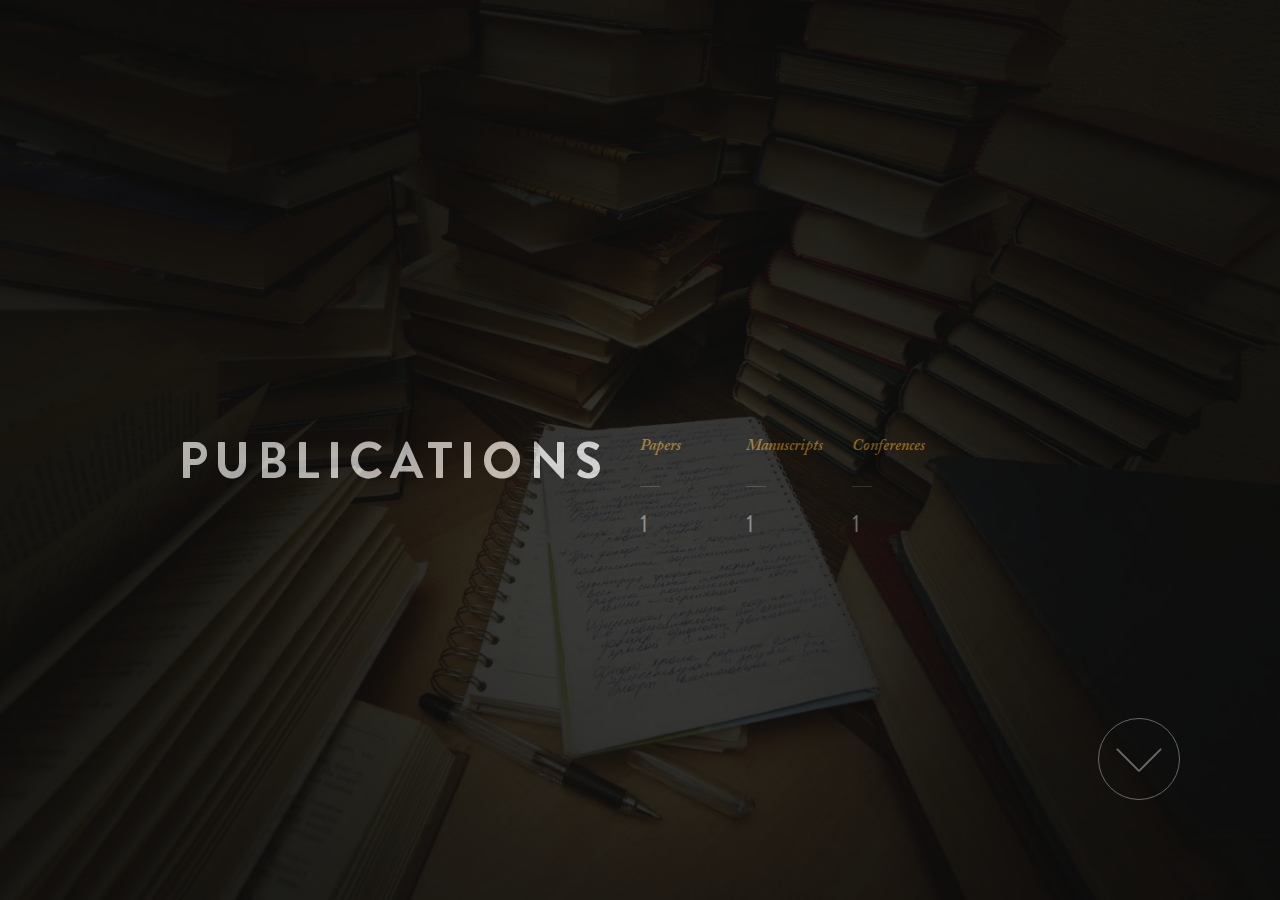
<file: publications.html>
<!--
/**********************************************************/
/* Created by Zhaodong Wang */
/* Copyright (c) 2015. All rights reserved. */
/*********************************************************/
-->

<!DOCTYPE html>
<html>
    <head>
        <meta http-equiv="Content-Type" content="text/html; charset=UTF-8" />
        <meta name="viewport" content="width=device-width, initial-scale=1, maximum-scale=1">
        <meta name="author" content="Zhaodong Wang">
        <!--[if lt IE 9]>
        <script src="js/html5.js" type="text/javascript"></script>
        <![endif]-->
        <title>Zhaodong Wang - HOME</title>
        <link rel="shortcut icon" href="img/myIcon.png">
        <script src="js/jquery-1.11.1.min.js"></script>
        <script src="js/iscroll-probe.js"></script>
        <script src="js/jquery-ui.min.js"></script>
        <link href="css/main.css" rel="stylesheet">
        <link href="css/forks.css" rel="stylesheet">
        <link href="css/queries.css" rel="stylesheet">
        <link href="css/fonts.css" rel="stylesheet">
        <script src="js/main.js"></script>
        <script src="js/publications.js"></script>
        <script src="js/jquery.transform-0.9.5.min.js" type="text/javascript"></script>
    </head>

    <body class="base">

    <div class="cover-transition"></div>

    <header class="hide">
        <div class="nav-link-home">
            <div class="pre-loader-container forks">
                <div class="stick outer left"></div>
                <div class="stick outer right"></div>
                <div class="stick outer top"></div>
                <div class="stick outer bottom"></div>
                <div class="stick inner left"></div>
                <div class="stick inner right"></div>
                <div class="stick inner top"></div>
                <div class="stick inner bottom"></div>
            </div>
        </div>
        <div class="nav-link-menu">
            <div class="nav-link-menu-content">
                <div class="nav-link-menu-outer">
                <div class="nav-link-menu-outer-before">
                </div>
                    <span class="nav-link-menu-inner">
                    </span>
                <div class="nav-link-menu-outer-after">
                </div>
                </div>
            </div>
        </div>
    </header>
    <nav>
        <div class="nav-column">
            <div class="fill">
            </div>
        </div>
        <div class="nav-column">
            <div class="fill">
            </div>
        </div>
        <div class="nav-column">
            <div class="fill">
            </div>
        </div>
        <div class="nav-column">
            <div class="fill">
            </div>
        </div>
        <ul>
            <li class="title">Menu</li>
            <hr class="small">
            <li onclick="pageTransition($('body'), 'index.html');">HOME</li>
            <li onclick="pageTransition($('body'), 'education.html');">EDUCATION</li>
            <li onclick="pageTransition($('body'), 'projects.html');">PROJECTS</li>
            <li onclick="move(scrollContentPub, '#papers', 0); toggleMenu();">PUBLICATIONS</li>
            <li onclick="pageTransition($('body'), 'skills.html');">SKILLS</li>
        </ul>
    </nav>

    <div id="scroll-content">
    <div id="scroller">
        <div id="pub-home" class="sub-home hide">
            <div class="cover dark">
                <div class="title-container hide">
                    <div class="title">
                        <h1>Publications</h1>
                    </div>
                    <div class="sub-title small">
                        <h2>Papers</h2>
                        <hr class="small">
                        <p id="paper-counter">0</p>
                    </div>
                    <div class="sub-title small">
                        <h2>Manuscripts</h2>
                        <hr class="small">
                        <p id="manu-counter">0</p>
                    </div>
                    <div class="sub-title small">
                        <h2>Conferences</h2>
                        <hr class="small">
                        <p id="conf-counter">0</p>
                    </div>
                </div>
                <div class="next-logo hide" onclick="move(scrollContentPub, '#papers', 0)">
                    <div class="next-logo-left"></div>
                    <div class="next-logo-right"></div>
                </div>
            </div>
        </div>

        <div id="papers" class="element left bg-white">
            <div class="meta">
                <div class="single-circle">
                    <div class="title">
                        <h1>Papers</h1>
                    </div>
                    <div class="circle-container">
                        <div class="circle to">
                            <img src="img/papers.svg">
                        </div>
                    </div>
                </div>
            </div><!--
         --><div class="content">
                <div class="publication">
                    <h1>On solving a class of continuous traffic equilibrium problems and planning facility location under congestion</h1>
                    <p><b>Zhaodong Wang</b> and Yanfeng Ouyang and Ruifeng She</p>
                    <p class="italic">Operations Research. Accepted, 2021</p>
                </div>
                <div class="publication">
                    <h1><a href="http://www.sciencedirect.com/science/article/pii/S0191261515001204">Facility location design under continuous traffic equilibrium</a></h1>
                    <p>Yanfeng Ouyang, <b>Zhaodong Wang</b> and Hai Yang</p>
                    <p class="italic">Transportation Research Part B, 2015. 81(1): 18-33.</p>
                </div>
                <div class="publication">
                    <h1><a href="http://www.sciencedirect.com/science/article/pii/S0377221715003677" target="_blank">Bounded growth of the bullwhip effect under a class of nonlinear ordering policies</a></h1>
                    <p><b>Zhaodong Wang,</b> Xin Wang and Yanfeng Ouyang</p>
                    <p class="italic">European Journal of Operational Research, 2015. 247(1): 72&ndash;82.</p>
                </div>
                <div class="publication">
                    <h1><a href="http://onlinelibrary.wiley.com/doi/10.1111/mice.12130/full" target="_blank">Emission mitigation via longitudinal control of intelligent vehicles in a congested platoon</a></h1>
                    <p><b>Zhaodong Wang,</b> Xiqun (Michael) Chen, Yanfeng Ouyang and Meng Li</p>
                    <p class="italic">Computer-Aided Civil and Infrastructure Engineering, 2015. 30(6): 490&ndash;506.</p>
                </div>
                <div class="publication">
                    <h1><a href="http://pubsonline.informs.org/doi/full/10.1287/inte.2016.0857">Integrated planning of multi-type locomotive service facilities under location, routing and inventory considerations</a></h1>
                    <p>Siyang Xie, Xi Chen, <b>Zhaodong Wang,</b> Yanfeng Ouyang, Kamalesh Somani and Jing Huang</p>
                    <p class="italic">46(5): 391&ndash;408. (Finalist for 2015 INFORMS Daniel H. Wagner Prize)</p>
                </div>
            </div>
        </div>

        <div id="manuscripts" class="element left bg-white">
            <div class="meta">
                <div class="single-circle">
                    <div class="title">
                        <h1>Manuscripts</h1>
                    </div>
                    <div class="circle-container">
                        <div class="circle to">
                            <img src="img/manuscripts.svg">
                        </div>
                    </div>
                </div>
            </div><!--
         --><div class="content">
                <div class="publication">
                    <h1>Planning Facility Location in A Continuous Space under Congestion and Disruption Risks</h1>
                    <p><b>Zhaodong Wang,</b> Siyang Xie and Yanfeng Ouyang</p>
                </div>
                <div class="publication">
                    <h1>Optimal Layout of Transshipment Facilities on An Infinite Homogeneous Plane under Continuous Traffic Equilibrium</h1>
                    <p><b>Zhaodong Wang</b> and Yanfeng Ouyang</p>
                </div>
                <div class="publication">
                    <h1>Braess' Paradox in Congested Pedestrian Crowd in A Continuous Space</h1>
                    <p><b>Zhaodong Wang</b> and Yanfeng Ouyang</p>
                </div>
                <div class="publication">
                    <h1>&quot;Break It Smart&quot;: Interdiction and Restoration of Interdependent Urban Infrastructures in Modern Warfare</h1>
                    <p>Liqun Lu, <b>Zhaodong Wang</b> and Yanfeng Ouyang</p>
                </div>
                <div class="publication">
                    <h1>Vehicle Health Prediction and Sensor Spacing along Transportation Corridors</h1>
                    <p><b>Zhaodong Wang,</b> Siyang Xie and Yanfeng Ouyang</p>
                </div>
            </div>
        </div>

        <div id="conferences" class="element left bg-white">
            <div class="meta">
                <div class="single-circle">
                    <div class="title">
                        <h1>Conferences</h1>
                    </div>
                    <div class="circle-container">
                        <div class="circle to">
                            <img src="img/conferences.svg">
                        </div>
                    </div>
                </div>
            </div><!--
         --><div class="content">
                <div class="publication">
                    <h1>Integrated planning of multi-type locomotive service facilities under location, routing and inventory considerations</h1>
                    <p>Siyang Xie, Xi Chen, <b>Zhaodong Wang,</b> Yanfeng Ouyang, Kamalesh Somani and Jing Huang</p>
                    <p class="italic">Transportation Research Board, 2015. Submitted.</p>
                </div>
                <div class="publication">
                    <h1>Facility location design under continuous traffic equilibrium</h1>
                    <p>Yanfeng Ouyang, <b>Zhaodong Wang</b> and Hai Yang</p>
                    <p class="italic">Transportation Research Board, 2015. Submitted.</p>
                </div>
                <div class="publication">
                    <h1>Failure prediction and sensor spacing optimization along transportation corridors</h1>
                    <p><b>Zhaodong Wang,</b> Siyang Xie and Yanfeng Ouyang</p>
                    <p class="italic">Transportation Research Board, 2015. Submitted.</p>
                </div>
                <div class="publication">
                    <h1>Facility location design under continuous traffic equilibrium</h1>
                    <p>Yanfeng Ouyang, <b>Zhaodong Wang</b> and Hai Yang</p>
                    <p class="italic">INFORMS, 2015.</p>
                </div>
                <div class="publication">
                    <h1>Failure prediction and sensor spacing optimization along transportation corridors</h1>
                    <p><b>Zhaodong Wang,</b> Siyang Xie and Yanfeng Ouyang</p>
                    <p class="italic">INFORMS, 2015.</p>
                </div>
                <div class="publication">
                    <h1>Emission mitigation via longitudinal control of intelligent vehicles in a congested platoon</h1>
                    <p><b>Zhaodong Wang,</b> Xiqun (Michael) Chen, Yanfeng Ouyang and Meng Li</p>
                    <p class="italic">Transportation Research Board, 2015</p>
                </div>
                <div class="publication">
                    <h1>Infrastructure Planning of Mechanical Locomotive Facilities for Repair, Maintenance, Service and Fueling</h1>
                    <p>Xi Chen, Siyang Xie, <b>Zhaodong Wang,</b> Kamalesh Somani, Yanfeng Ouyang</p>
                    <p class="italic">INFORMS, 2014</p>
                </div>
                <div class="publication">
                    <h1>Bounded growth of the bullwhip effect under a class of nonlinear ordering policies</h1>
                    <h1><a href="slides/INFORMS/2014/index.html" target="_blank">--> Slides</a></h1>
                    <p>(not available on mobile devices)</p>
                    <p><b>Zhaodong Wang,</b> Xin Wang, Yanfeng Ouyang</p>
                    <p class="italic">INFORMS, 2014</p>
                </div>
            </div>
        </div>

        <div class="navigator">
            <div class="nav-projects left">
                <div class="cover dark"></div>
                <div class="nav-container">
                    <i>Previous</i>
                    <hr class="small">
                    <h1>Projects</h1>
                </div>
            </div><!--
         --><div class="nav-skills right">
                <div class="cover light"></div>
                <div class="nav-container">
                    <i>Next</i>
                    <hr class="small">
                    <h1>Skills</h1>
                </div>
            </div>
        </div>

        <footer>
            Copyright &copy; 2015 <a href="http://www.zhaodongwang.net" target="_blank">Zhaodong Wang</a>
        </footer>
    </div>
    </div>
    </body>
</html>
</file>
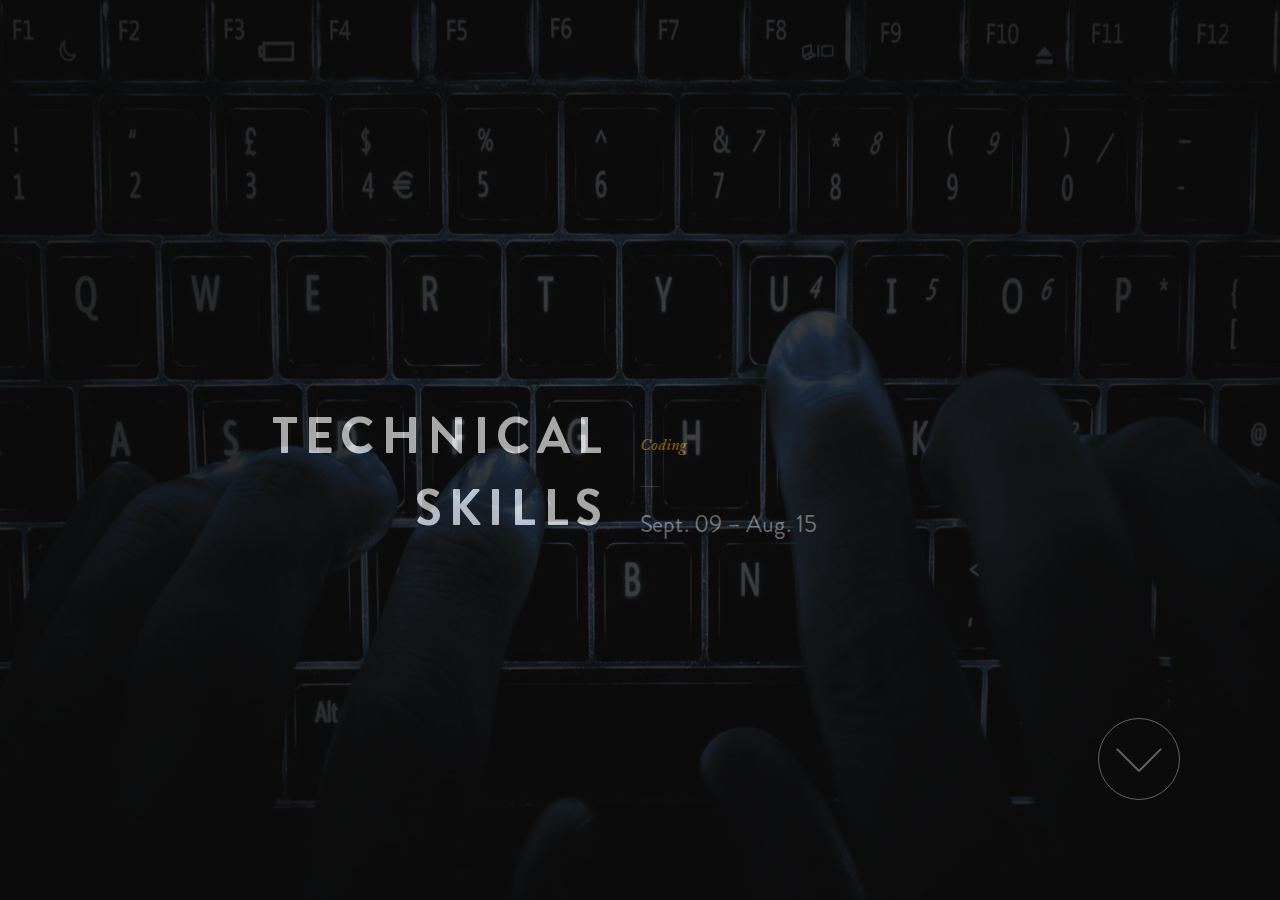
<file: skills.html>
<!--
/**********************************************************/
/* Created by Zhaodong Wang */
/* Copyright (c) 2015. All rights reserved. */
/*********************************************************/
-->

<!DOCTYPE html>
<html>
    <head>
        <meta http-equiv="Content-Type" content="text/html; charset=UTF-8" />
        <meta name="viewport" content="width=device-width, initial-scale=1, maximum-scale=1">
        <meta name="author" content="Zhaodong Wang">
        <!--[if lt IE 9]>
        <script src="js/html5.js" type="text/javascript"></script>
        <![endif]-->
        <title>Zhaodong Wang - HOME</title>
        <link rel="shortcut icon" href="img/myIcon.png">
        <script src="js/jquery-1.11.1.min.js"></script>
        <script src="js/iscroll-probe.js"></script>
        <script src="js/jquery-ui.min.js"></script>
        <link href="css/main.css" rel="stylesheet">
        <link href="css/forks.css" rel="stylesheet">
        <link href="css/queries.css" rel="stylesheet">
        <link href="css/fonts.css" rel="stylesheet">
        <script src="js/main.js"></script>
        <script src="js/skills.js"></script>
        <script src="js/jquery.transform-0.9.5.min.js" type="text/javascript"></script>
    </head>

    <body class="base">

    <div class="cover-transition"></div>

    <header class="hide">
        <div class="nav-link-home">
            <img src="img/myIcon-large.svg" alt="myIcon-large">
        </div>
        <div class="nav-link-menu">
            <div class="nav-link-menu-content">
                <div class="nav-link-menu-outer">
                <div class="nav-link-menu-outer-before">
                </div>
                    <span class="nav-link-menu-inner">
                    </span>
                <div class="nav-link-menu-outer-after">
                </div>
                </div>
            </div>
        </div>
    </header>
    <nav>
        <div class="nav-column">
            <div class="fill">
            </div>
        </div>
        <div class="nav-column">
            <div class="fill">
            </div>
        </div>
        <div class="nav-column">
            <div class="fill">
            </div>
        </div>
        <div class="nav-column">
            <div class="fill">
            </div>
        </div>
        <ul>
            <li class="title">Menu</li>
            <hr class="small">
            <li onclick="pageTransition($('body'), 'index.html');">HOME</li>
            <li onclick="pageTransition($('body'), 'education.html');">EDUCATION</li>
            <li onclick="pageTransition($('body'), 'projects.html');">PROJECTS</li>
            <li onclick="pageTransition($('body'), 'publications.html');">PUBLICATIONS</li>
            <li onclick="move(scrollContentSkill, '#skill-main', 0); toggleMenu();">SKILLS</li>
        </ul>
    </nav>

    <div id="scroll-content">
    <div id="scroller">
        <div id="skill-home" class="sub-home hide">
            <div class="cover dark">
                <div class="title-container hide">
                    <div class="title">
                        <h1 style="margin-top: -1em;">Technical<br>Skills</h1>
                    </div>
                    <div class="sub-title">
                        <h2>Coding</h2>
                        <hr class="small">
                        <p>Sept. 09 &#8211; Aug. 15</p>
                    </div>
                </div>
                <div class="next-logo hide" onclick="move(scrollContentSkill, '#skill-main', 0)">
                    <div class="next-logo-left"></div>
                    <div class="next-logo-right"></div>
                </div>
            </div>
        </div>

        <div id="skill-main" class="element bg-white">
            <div class="title">
                <h1>Technical skills</h1>
                <p class="italic">I'm really good at</p>
            </div>
            <div class="skills-container">
                <div class="skills">HTML/CSS</div>
                <div class="line" id="html-css"></div>
                <div class="skills percent">0%</div>
            </div>
            <div class="skills-container">
                <div class="skills">Javascript</div>
                <div class="line" id="html-css"></div>
                <div class="skills percent">0%</div>
            </div>
            <div class="skills-container">
                <div class="skills">C</div>
                <div class="line" id="html-css"></div>
                <div class="skills percent">0%</div>
            </div>
            <div class="skills-container">
                <div class="skills">C++</div>
                <div class="line" id="html-css"></div>
                <div class="skills percent">0%</div>
            </div>
            <div class="skills-container">
                <div class="skills">Python</div>
                <div class="line" id="html-css"></div>
                <div class="skills percent">0%</div>
            </div>
            <div class="skills-container">
                <div class="skills">Java</div>
                <div class="line" id="html-css"></div>
                <div class="skills percent">0%</div>
            </div>
        </div>

        <div class="navigator">
            <div class="nav-publications left">
                <div class="cover dark"></div>
                <div class="nav-container">
                    <i>Previous</i>
                    <hr class="small">
                    <h1>Publications</h1>
                </div>
            </div><!--
         --><div class="nav-home right">
                <div class="cover light"></div>
                <div class="nav-container">
                    <i>Next</i>
                    <hr class="small">
                    <h1>Home</h1>
                </div>
            </div>
        </div>

        <footer>
            Copyright &copy; 2015 <a href="http://www.zhaodongwang.net" target="_blank">Zhaodong Wang</a>
        </footer>
    </div>
    </div>
    </body>
</html>
</file>
<file: css/main.css>
/*********************************************************/
/* Created by Zhaodong Wang */
/* Copyright (c) 2015. All rights reserved. */
/*********************************************************/

html,body {
    width: 100vw;
    margin: 0;
    padding: 0;
}

html {
    height: 100%;
}

body {
    min-height: 100vh;
    overflow: hidden;
}

h1,h2,p {
    margin: 0;
    padding: 0;
}

h1 {
    text-transform: uppercase;
    letter-spacing: 0.125em;
}

p {
    word-break: normal;
}

a,.info p {
    display: inline-block;
    text-decoration: none;
    color: #714f13;
}

a:hover {
    color: #bc8420;
}

i {
    font-family: 'ACaslon';
    font-size: 100%;
    font-style: italic;
    color: #bc8420;
    font-weight: 500;
    text-transform: capitalize;
}

small {
    font-family: 'Brandon';
    font-size: 70%;
    font-weight: 600;
    letter-spacing: .125em;
    color: #666;
    text-transform: uppercase;
}

.italic {
    font-family: 'ACaslon';
    font-size: 100%;
    font-style: italic;
    color: #bc8420;
    font-weight: 500;
    text-transform: capitalize;
}

.base {
    font-family: 'Brandon', 'MyriadSet Pro', 'Kozuka Gothic Pro', 'Segoe UI Light', sans-serif, 'Source Sans Pro';
    font-weight: 500;
    font-style: normal;
    font-size: 20px;
    text-decoration: none;
    color: #000;
    -webkit-font-smoothing: antialiased;
    -moz-osx-font-smoothing: grayscale;
    -moz-font-feature-settings: "liga","kern";
    -webkit-transition: -webkit-transform 0.2s linear;
    -moz-transition: -moz-transform 0.2s linear;
    -o-transition: -o-transform 0.2s linear;
    -ms-transition: -ms-transform 0.2s linear;
    transition: transform 0.2s linear;
}

.bold {
	font-weight: 700;
}

.italic {
	font-style: italic;
}

/*pre loader*/

.pre-loader, .cover-transition {
    position: fixed;
    left: 0;
    top: 0;
    width: 100%;
    height: 100%;
    z-index: 9999;
}

.pre-loader {
    background-color: #222;
    -webkit-transition: opacity .6s cubic-bezier(0.6, 0, .4, 1);
    -moz-transition: opacity .6s cubic-bezier(0.6, 0, .4, 1);
    transition: opacity .6s cubic-bezier(0.6, 0, .4, 1);
}
.cover-transition {
    background-color: #000;
    display: none;
    opacity: 0;
}

.pre-loader-container {
    width: 40px;
    height: 40px;
    position: absolute;
    left: 0;
    right: 0;
    top: 0;
    bottom: 0;
    margin: auto;
    max-width: 100%;
    max-height: 100%;
    overflow: visible;
    opacity: 0;
    -webkit-transition: opacity .6s cubic-bezier(0.6, 0, .4, 1);
    -moz-transition: opacity .6s cubic-bezier(0.6, 0, .4, 1);
    transition: opacity .6s cubic-bezier(0.6, 0, .4, 1);
}

.pre-loader-container.forks {
    opacity: 1;
}

.pre-loader-container .stick {
    width: 40px;
    height: 3px;
    background-color: #bc8420;
    position: absolute;
    -webkit-transition: -webkit-transform .6s cubic-bezier(0.6, 0, .4, 1);
    -moz-transition: -moz-transform .6s cubic-bezier(0.6, 0, .4, 1);
    transition: transform .6s cubic-bezier(0.6, 0, .4, 1);
}

.pre-loader-container .stick.left {
    width: 37px;
    -webkit-transform-origin: bottom left;
    -moz-transform-origin: bottom left;
    transform-origin: bottom left;
    -webkit-transform: rotate(90deg);
    -moz-transform: rotate(90deg);
    transform: rotate(90deg);
}

.pre-loader-container .stick.right {
    right: 0;
    width: 37px;
    -webkit-transform-origin: bottom right;
    -moz-transform-origin: bottom right;
    transform-origin: bottom right;
    -webkit-transform: rotate(-90deg);
    -moz-transform: rotate(-90deg);
    transform: rotate(-90deg);
}

.pre-loader-container .stick.top {
    -webkit-transform-origin: bottom right;
    -moz-transform-origin: bottom right;
    transform-origin: bottom right;
}

.pre-loader-container .stick.bottom {
    -webkit-transform-origin: bottom left;
    -moz-transform-origin: bottom left;
    transform-origin: bottom left;
    -webkit-transform: translateY(37px);
    -moz-transform: translateY(37px);
    transform: translateY(37px);
}

/* animated */

.pre-loader-container.active .stick.left {
    -webkit-transform: rotate(90deg) scaleX(1.380) translateX(-12px);
    -moz-transform: rotate(90deg) scaleX(1.380) translateX(-12px);
    transform: rotate(90deg) scaleX(1.380) translateX(-12px);
}
.pre-loader-container.active .stick.top {
    -webkit-transform: rotate(20.1deg) scaleX(1.300) translateX(7px);
    -moz-transform: rotate(20.1deg) scaleX(1.300) translateX(7px);
    transform: rotate(20.1deg) scaleX(1.300) translateX(7px);
}
.pre-loader-container.active .stick.right {
    -webkit-transform: rotate(-70.1deg) scaleX(0.960) translate(3px, 12px);
    -moz-transform: rotate(-70.1deg) scaleX(0.960) translate(3px, 12px);
    transform: rotate(-70.1deg) scaleX(0.960) translate(3px, 12px);
}
.pre-loader-container.active .stick.left.inner {
    -webkit-transform: rotate(70deg) scaleX(1.1) translateX(-12px) translateY(-6px);
    -moz-transform: rotate(70deg) scaleX(1.1) translateX(-12px) translateY(-6px);
    transform: rotate(70deg) scaleX(1.1) translateX(-12px) translateY(-6px);
}
.pre-loader-container.active .stick.right.inner {
    -webkit-transform: rotate(30deg) scaleX(0.7) translate(23px, 33px);
    -moz-transform: rotate(30deg) scaleX(0.7) translate(23px, 33px);
    transform: rotate(30deg) scaleX(0.7) translate(23px, 33px);
}
.pre-loader-container.active .stick.top.inner {
    -webkit-transform: rotate(-30deg) scaleX(0.95) translate(7px, 9px);
    -moz-transform: rotate(-30deg) scaleX(0.95) translate(7px, 9px);
    transform: rotate(-30deg) scaleX(0.95) translate(7px, 9px);
}
.pre-loader-container.active .stick.bottom.inner {
    -webkit-transform: rotate(-42deg) scaleX(0.5) translate(-43px, 29px);
    -moz-transform: rotate(-42deg) scaleX(0.5) translate(-43px, 29px);
    transform: rotate(-42deg) scaleX(0.5) translate(-43px, 29px);
}

/* hamburger */

header {
    position: fixed;
    width: 100%;
    height: 90px;
    z-index: 100;
    -webkit-transition: -webkit-transform .6s cubic-bezier(0.835, 0, 0.19, 1);
    -moz-transition: -moz-transform .6s cubic-bezier(0.835, 0, 0.19, 1);
    transition: transform .6s cubic-bezier(0.835, 0, 0.19, 1);
}

header.hide {
    -webkit-transform: translateY(-100%);
    -moz-transform: translateY(-100%);
    transform: translateY(-100%);
}

.nav-link-home {
    display: block;
    position: absolute;
    left: 0;
    top: 0;
    background-color: #222;
    width: 90px;
    height: 90px;
    -webkit-transition: -webkit-transform .6s cubic-bezier(0.835, 0, 0.19, 1);
    -moz-transition: -moz-transform .6s cubic-bezier(0.835, 0, 0.19, 1);
    transition: transform .6s cubic-bezier(0.835, 0, 0.19, 1);
}

.nav-link-home:hover {
    cursor: pointer;
}

.nav-link-home.hide {
    -webkit-transform: translateY(-100%);
    -moz-transform: translateY(-100%);
    -o-transform: translateY(-100%);
    transform: translateY(-100%);
}

.nav-link-home img {
    width: 60px;
    height: 60px;
    position: absolute;
    top: 0;
    left: 0;
    bottom: 0;
    right: 0;
    display: block;
    margin:auto;
}

.nav-link-menu {
    display: block;
    position: absolute;
    right: 10%;
    padding: 30px 0px;
}

.nav-link-menu:hover {
    cursor: pointer;
}

.nav-link-menu-content {
    width: 40px;
    height: 30px;
    font: 0/0 Arial;
    -webkit-perspective: 40px;
    -moz-perspective: 40px;
    perspective: 40px;
}

/* Hamburger innards (thanks to beta.rallyinteractive.com) */

.nav-link-menu-outer {
    width: 100%;
    height: 100%;
    -webkit-transition: -webkit-transform .5s ease-out;
    -moz-transition: -moz-transform .5s ease-out;
    transition: transform .5s ease-out;
}
.nav-link-menu-inner, .nav-link-menu-outer-before, .nav-link-menu-outer-after {
    display: block;
    position: absolute;
    width: 100%;
    background-color: #7f7f7f;
    height: 2px;
}

.nav-link-menu-inner {
    top: 12.5px;
    font: 0/0 Arial;
}

.nav-link-menu-outer-before, .nav-link-menu-outer-after {
    -webkit-transform-origin: 100% 50%;
    -webkit-transition: -webkit-transform .6s cubic-bezier(0.6, 0, .4, 1);
    -moz-transform-origin: 100% 50%;
    -moz-transition: -moz-transform .6s cubic-bezier(0.6, 0, .4, 1);
    transform-origin: 100% 50%;
    transition: transform .6s cubic-bezier(0.6, 0, .4, 1);
}
.nav-link-menu-outer-after {
    bottom: 0;
}

/* Hamburger animations, toggle */

.nav-link-menu .nav-link-menu-outer, .nav-link-menu .nav-link-menu-outer-before, .nav-link-menu .nav-link-menu-outer-after {
    -webkit-transform: translate3d(0,0,0);
    -moz-transform: translate3d(0,0,0);
    transform: translate3d(0,0,0);
}
.nav-link-menu.active .nav-link-menu-outer {
    -webkit-transform: rotateY(0) rotateX(180deg);
    -moz-transform: rotateY(0) rotateX(180deg);
    transform: rotateY(0) rotateX(180deg);
}

.nav-link-menu.active .nav-link-menu-outer-before {
    -webkit-transform: translateY(2px) translateX(-3px) rotate(-45deg);
    -moz-transform: translateY(2px) translateX(-3px) rotate(-45deg);
    transform: translateY(2px) translateX(-3px) rotate(-45deg);
}
.nav-link-menu.active .nav-link-menu-outer-after {
    -webkit-transform: translateY(3px) translateX(-3px) rotate(45deg);
    -moz-transform: translateY(3px) translateX(-3px) rotate(45deg);
    transform: translateY(3px) translateX(-3px) rotate(45deg);
}

/*.nav-link-menu.active .nav-link-menu-outer-before, .nav-link-menu.active .nav-link-menu-outer-after {
    background-color: #ccc;
    -webkit-transition: background-color 10s ease-out;
    -moz-transition: background-color 10s ease-out;
    transition: background-color 10s ease-out;
}*/

/*.nav-link-menu.active .nav-link-menu-inner {
    opacity: 0;
    -webkit-transition: opacity .2s ease-out;
    -moz-transition: opacity .2s ease-out;
    transition: opacity .2s ease-out;
}*/

/* home page */

/* nav bar */
nav {
    position: fixed;
    width: 100%;
    height: 100%;
}

nav.active {
    z-index: 2;
}

.nav-column {
    float: left;
    position: relative;
    width: 25%;
    height: 100%;
    border-right: 1px solid #aaa;
    box-sizing:border-box;
    -moz-box-sizing:border-box;
    -webkit-box-sizing:border-box;
}

nav.active .nav-column {
    border-right: 1px solid #444;
    z-index: 1;
}

.fill {
    right: 0;
    position: absolute;
    background-color: #000;
    opacity: 0.9;
    width: 0;
    height: 100%;
    z-index: 1;
    -webkit-transition: width .5s cubic-bezier(1, 0, 0, 1);
    -moz-transition: width .5s cubic-bezier(1, 0, 0, 1);
    -o-transition: width .5s cubic-bezier(1, 0, 0, 1);
    transition: width .5s cubic-bezier(1, 0, 0, 1);
}

.fill.active {
    width: 100%;
}

nav ul {
    line-height: 100%;
    position: absolute;
    display: none;
    padding: 0 2px 0 0;
    right: 0;
    margin: 0;
    vertical-align: initial;
    top: 10%;
    right: 25%;
    width: 75%;
    height: 60%;
    overflow-x: hidden;
    z-index: 3;
    list-style-type: none;
}

nav li {
    line-height: 100%;
    float: right;
    display: inline;
    clear: right;
    text-align: right;
    text-transform: uppercase;
    padding: .25em 0;
    color: #fff;
    font-size: 150%;
    font-weight: 400;
    position: relative;
    -webkit-transition: all .5s cubic-bezier(.19,1,.22,1) 0s;
    -moz-transition: all .5s cubic-bezier(.19,1,.22,1) 0s;
    -o-transition: all .5s cubic-bezier(.19,1,.22,1) 0s;
    -ms-transition: all .5s cubic-bezier(.19,1,.22,1) 0s;
    transition: all .5s cubic-bezier(.19,1,.22,1) 0s;
}

nav li:hover {
    color: #888;
    cursor: pointer;
}

ul li.title {
    font-family: 'ACaslon';
    font-size: 120%;
    font-style: italic;
    color: #bc8420;
    text-transform: capitalize;
    padding-right: 10px;
}

nav ul hr.small {
    display: inline;
    float: right;
    clear: right;
    width: 50px;
    border-color: rgba(104, 104, 104, 0.75);
    border-top: 1px solid rgba(104, 104, 104, 0.75);
}

#home {
    position: relative;
    height: 100vh;
}

#home .cover {
    position: absolute;
    width: 100%;
    height: 100%;
    opacity: 0;
    background-color: #111;
}

.bg {
    background-position: center;
    background-repeat: no-repeat;
    background-size: cover!important;
    background-attachment: fixed;
}

.bg-white {
    background-position: center;
    background-repeat: no-repeat;
    background-color: rgba(214,214,214,0.6);
}

.intro {
    height: 70%;
    min-height: 300px;
    position: absolute;
    margin: auto;
    left: 0;
    right: 0;
    bottom: 0;
}

.detail, .detail_info, .scroll-words p {
    position: relative;
    margin: auto;
    color: #555;
    font-weight: 800;
    line-height: 120%;
    padding: 0;
    padding-left: 5%;
    text-align: left;
    font-family: "Brandon";
    text-transform: uppercase;
    letter-spacing: .1em;
    top: .25em;
    -webkit-transform: translateZ(0);
    -moz-transform: translateZ(0);
    /*z-index: 3;*/
}

.detail, .detail_info {
    -webkit-transition: all 1s cubic-bezier(.19,1,.22,1);
    -moz-transition: all 1s cubic-bezier(.19,1,.22,1);
    transition: all 1s cubic-bezier(.19,1,.22,1);
}

.detail.hide, .detail_info.hide {
    -webkit-transform: translateY(100%);
    -moz-transform: translateY(100%);
    -o-transform: translateY(100%);
    transform: translateY(100%);
}

.detail_info {
    font-weight: 600;
    letter-spacing: .05em;
}

h1.detail {
    font-size: 450%;
}

h2.detail_info {
    font-size: 120%;
}

h3.detail_info {
    font-size: 100%;
}

.detail-container {
    display: block;
    width: 100%;
    overflow: hidden;
}
.scroll-words {
    display: block;
    width: 100%;
    overflow: hidden;
    -webkit-transform: translateZ(0);
    -webkit-backface-visibility:hidden;
    -moz-backface-visibility:hidden;
}

.scroll-words p {
    position: relative;
    font-size: 300%;
}

.next-logo {
    position: absolute;
    right: 100px;
    bottom: 100px;
    border-radius: 50%;
    text-align: center;
    background: transparent;
    width: 80px;
    height: 80px;
    border: 1px solid rgba(0,0,0,0.3);
    overflow: hidden;
    cursor: pointer;
}

.next-logo.pulse {
    border: 1px solid rgba(0,0,0,0.8);
}

.next-logo-left, .next-logo-right {
    display: block;
    position: absolute;
    width: 40%;
    height: 2px;
    background-color: #999;
    border-radius: 1.5px;
    top: 40px;
    left: 24px;
    -webkit-transition: -webkit-transform .1s cubic-bezier(0.6, 0, .4, 1);
    -moz-transition: -moz-transform .1s cubic-bezier(0.6, 0, .4, 1);
    transition: transform .1s cubic-bezier(0.6, 0, .4, 1);
}

.next-logo-left {
    -webkit-transform: translateX(-11px) rotate(45deg);
    -moz-transform: translateX(-11px) rotate(45deg);
    transform: translateX(-11px) rotate(45deg);

}

.next-logo-right {
    -webkit-transform: translateX(11px) rotate(-45deg);
    -moz-transform: translateX(11px) rotate(-45deg);
    transform: translateX(11px) rotate(-45deg);
}

.next-logo:hover {
    cursor: pointer;
}

.next-logo:hover .next-logo-left {
    -webkit-transform: translateX(-11px) rotate(225deg);
    -moz-transform: translateX(-11px) rotate(225deg);
    transform: translateX(-11px) rotate(225deg);
}

.next-logo:hover .next-logo-right {
    -webkit-transform: translateX(11px) rotate(-225deg);
    -moz-transform: translateX(11px) rotate(-225deg);
    transform: translateX(11px) rotate(-225deg);
}


.wrapper {
    margin: 0;
    padding: 60px 0;
    position: relative;
}

#about .pic {
    width: 200px;
    height: 100%;
    padding: 0 0 0 12%;
    display: inline-block;
    vertical-align: middle;
    position: relative;
}

#about .pic img {
    width: auto;
    height: 200px;
    margin: 0 auto;
    display: block;
}

.profile {
    display: inline-block;
    vertical-align: middle;
    width: 50%;
    margin: 60px 12% 0 5%;
}

.profile h1 {
    font-size: 150%;
    text-align: left;
    font-weight: 700;
    line-height: 150%;
    font-family: "Brandon";
    color: #333;
}

.profile p {
    margin: 10px 0;
    font-size: 90%;
    text-align: left;
    font-weight: 500;
    line-height: 150%;
}

/*#gallary .wrapper {
    width: 100vw;
}
*/

#gallary .wrapper {
    margin: 0;
    padding: 0;
    position: relative;
    height: 120vh;
    width: 100vw;
}

.mosaic {
    height: 60vh;
    position: relative;
    display: block;
    float: left;
    overflow: hidden;
    -webkit-transition: all 2s ease 0s;
    -moz-transition: all 2s ease 0s;
    -o-transition: all 2s ease 0s;
    -ms-transition: all 2s ease 0s;
    transition: all 2s ease 0s;
}

.mosaic:hover {
    cursor: pointer;
}

.mosaic .cover {
    position: absolute;
    width: 100%;
    height: 100%;
    background-color: #dedede;
    opacity: .8;
    -webkit-transition: all 2s ease 0s;
    -moz-transition: all 2s ease 0s;
    -o-transition: all 2s ease 0s;
    -ms-transition: all 2s ease 0s;
    transition: all 2s ease 0s;
}

.mosaic.active .cover {
    opacity: 0;
}

.mosaic .title {
    -webkit-perspective-origin: bottom;
    -moz-perspective-origin: bottom;
    perspective-origin: bottom;
    -webkit-perspective: 100px;
    -moz-perspective: 100px;
    perspective: 100px;
}

.mosaic .title h1 {
    text-align: center;
    vertical-align: middle;
    line-height: 60vh;
    color: #fff;
    font-size: 300%;
    -webkit-transition: all .5s cubic-bezier(0.835, 0, 0.19, 1);
    -moz-transition: all .5s cubic-bezier(0.835, 0, 0.19, 1);
    -o-transition: all .5s cubic-bezier(0.835, 0, 0.19, 1);
    -ms-transition: all .5s cubic-bezier(0.835, 0, 0.19, 1);
    transition: all .5s cubic-bezier(0.835, 0, 0.19, 1);
    -webkit-transform: translateZ(-20px);
    -moz-transform: translateZ(-20px);
    -o-transform: translateZ(-20px);
    -m-transform: translateZ(-20px);
    transform: translateZ(-20px);
    opacity: .6;
}

.mosaic.active .title h1 {
    -webkit-transform: translateZ(0);
    -moz-transform: translateZ(0);
    -o-transform: translateZ(0);
    -m-transform: translateZ(0);
    transform: translateZ(0);
    opacity: 1;
}

.aux-info {
    position: absolute;
    width: 200px;
    height: 50px;
    left: 30px;
    top: 20px;
}

p.time-from {
    font-size: 80%;
    font-weight: 500;
    font-style: italic;
    font-family: 'ACaslon';
    color: #bc8420;
    -webkit-transition: all .5s cubic-bezier(0.835, 0, 0.19, 1);
    -moz-transition: all .5s cubic-bezier(0.835, 0, 0.19, 1);
    -o-transition: all .5s cubic-bezier(0.835, 0, 0.19, 1);
    -ms-transition: all .5s cubic-bezier(0.835, 0, 0.19, 1);
    transition: all .5s cubic-bezier(0.835, 0, 0.19, 1);
}

p.time-to {
    font-size: 200%;
    line-height: 100%;
    font-weight: 600;
    letter-spacing: -1px;
    color: #fff;
    -webkit-transition: all .7s cubic-bezier(0.835, 0, 0.19, 1);
    -moz-transition: all .7s cubic-bezier(0.835, 0, 0.19, 1);
    -o-transition: all .7s cubic-bezier(0.835, 0, 0.19, 1);
    -ms-transition: all .7s cubic-bezier(0.835, 0, 0.19, 1);
    transition: all .7s cubic-bezier(0.835, 0, 0.19, 1);
}

hr.small {
    width: 20px;
    margin-top: 10px;
    margin-bottom: 10px;
    margin-left: 0;
    border: 0;
    border-color: rgba(184, 184, 184, 0.75);
    border-top: 1px solid rgba(184, 184, 184, 0.75);
    box-sizing: content-box;
    height: 0;
    -webkit-transition: all .6s cubic-bezier(0.835, 0, 0.19, 1);
    -moz-transition: all .6s cubic-bezier(0.835, 0, 0.19, 1);
    -o-transition: all .6s cubic-bezier(0.835, 0, 0.19, 1);
    -ms-transition: all .6s cubic-bezier(0.835, 0, 0.19, 1);
    transition: all .6s cubic-bezier(0.835, 0, 0.19, 1);
}

.aux-info p.time-from, .aux-info p.time-to, .aux-info hr.small {
    opacity: 0;
    -webkit-transform: translateX(-250px);
    -moz-transform: translateX(-250px);
    -o-transform: translateX(-250px);
    -m-transform: translateX(-250px);
    transform: translateX(-250px);
}

.mosaic.active p.time-from, .mosaic.active p.time-to, .mosaic.active hr.small {
    opacity: 1;
    -webkit-transform: translateX(0);
    -moz-transform: translateX(0);
    -o-transform: translateX(0);
    -m-transform: translateX(0);
    transform: translateX(0);
}

#education {
    width: 40%;
    background: url(../img/education.jpg) center;
    background-size: auto 100%;
}

#education.active {
    background-size: auto 105%;
}

#projects {
    width: 60%;
    background: url(../img/projects.jpg) center;
    background-size: 100% auto;
}

#projects.active {
    background-size: 110% auto;
}

#publications {
    width: 60%;
    background: url(../img/publications.jpg) center;
    background-size: 100% auto;
}

#publications.active {
    background-size: 110% auto;
}

#skills {
    width: 40%;
    background: url(../img/skills.jpg) center;
    background-size: auto 100%;
}

#skills.active {
    background-size: auto 110%;
}

#contact {
    width: 100%;
    position: relative;
    display: block;
}

.container {
    width: 70%;
    margin: auto;
    padding-top: 30px;
    position: relative;
    display: block;
    text-align: center;
}

.contact-column {
    width: 27%;
    padding: 100px 3.1% 100px 3.1%;
    position: relative;
    text-align: center;
    display: inline-block;
}

.contact-bottom {
    width: 80%;
    padding: 50px 10% 50px 10%;
    display: block;
    clear: both;
    text-align: center;
}

.contact-bottom ul {
    margin: 0;
    padding: 0;
}

.contact-bottom ul li {
    list-style-type: none;
    display: inline-block;
    margin: 0 8px;
}

.contact-bottom ul li a {
    -webkit-backface-visibility: hidden;
    -moz-backface-visibility: hidden;
    backface-visibility: hidden;
    -webkit-border-radius: 22px;
    -moz-border-radius: 22px;
    border-radius: 22px;
    color: #7f7f7f;
    outline: none;
    position: relative;
    border: 1px solid rgba(127, 127, 127, 0.35);
    display: block;
    text-align: center;
    padding: 0;
    font-size: 12px;
    line-height: 3.5em;
    width: 44px;
    height: 44px;
}

#contact img {
    width: 40px;
    height: 40px;
    vertical-align: middle;
    text-align: center;
    display: block;
    margin: 0 auto;
    transition: all 0.4s cubic-bezier(0.23, 1, 0.32, 1);
    -moz-transition: all 0.4s cubic-bezier(0.23, 1, 0.32, 1);
    -webkit-transition: all 0.4s cubic-bezier(0.23, 1, 0.32, 1);
    -o-transition: all 0.4s cubic-bezier(0.23, 1, 0.32, 1);
}

.contact-column.move {
    -webkit-transform: translateY(-50px);
    -moz-transform: translateY(-50px);
    -o-transform: translateY(-50px);
    transform: translateY(-50px);
}

#contact-email {
    transition: all 1s cubic-bezier(0.23, 1, 0.32, 1);
    -moz-transition: all 1s cubic-bezier(0.23, 1, 0.32, 1);
    -webkit-transition: all 1s cubic-bezier(0.23, 1, 0.32, 1);
    -o-transition: all 1s cubic-bezier(0.23, 1, 0.32, 1);
}

#contact-address {
    transition: all 2s cubic-bezier(0.23, 1, 0.32, 1);
    -moz-transition: all 2s cubic-bezier(0.23, 1, 0.32, 1);
    -webkit-transition: all 2s cubic-bezier(0.23, 1, 0.32, 1);
    -o-transition: all 2s cubic-bezier(0.23, 1, 0.32, 1);
}

#contact-phone {
    transition: all 3s cubic-bezier(0.23, 1, 0.32, 1);
    -moz-transition: all 3s cubic-bezier(0.23, 1, 0.32, 1);
    -webkit-transition: all 3s cubic-bezier(0.23, 1, 0.32, 1);
    -o-transition: all 3s cubic-bezier(0.23, 1, 0.32, 1);
}

.contact-wrapper.active img {
    -webkit-transform: translateY(-10%);
    -moz-transform: translateY(-10%);
    -o-transform: translateY(-10%);
    transform: translateY(-10%);
}

#contact a, #contact small {
    display: block;
}

.info {
    color: #bc8420;
    font-family: 'ACaslon';
    font-style: italic;
    font-size: 70%;
    line-height: 200%;
    opacity: 0;
    transition: all 0.4s cubic-bezier(0.23, 1, 0.32, 1);
    -moz-transition: all 0.4s cubic-bezier(0.23, 1, 0.32, 1);
    -webkit-transition: all 0.4s cubic-bezier(0.23, 1, 0.32, 1);
    -o-transition: all 0.4s cubic-bezier(0.23, 1, 0.32, 1);
}

.contact-wrapper.active .info {
    opacity: 1;
}

.contact-column small {
    transition: all 0.4s cubic-bezier(0.23, 1, 0.32, 1);
    -moz-transition: all 0.4s cubic-bezier(0.23, 1, 0.32, 1);
    -webkit-transition: all 0.4s cubic-bezier(0.23, 1, 0.32, 1);
    -o-transition: all 0.4s cubic-bezier(0.23, 1, 0.32, 1);
    -webkit-transform: translateY(-100%);
    -moz-transform: translateY(-100%);
    -o-transform: translateY(-100%);
    transform: translateY(-100%);
}

.contact-wrapper.active small {
    opacity: 0;
    -webkit-transform: translateY(0);
    -moz-transform: translateY(0);
    -o-transform: translateY(0);
    transform: translateY(0);
}

a.icon-sn:before {
    -webkit-transition: all 0.4s cubic-bezier(0.23, 1, 0.32, 1);
    -o-transition: all 0.4s cubic-bezier(0.23, 1, 0.32, 1);
    transition: all 0.4s cubic-bezier(0.23, 1, 0.32, 1);
    left: 15px;
    position: absolute;
    height: 100%;
    line-height: 3.5em;
    opacity: 0;
    color: #bc8420;
    -webkit-transform: translateY(-60px);
    -moz-transform: translateY(-60px);
    -o-transform: translateY(-60px);
    transform: translateY(-60px);
}

a span:before {
    -webkit-transition: all 0.4s cubic-bezier(0.23, 1, 0.32, 1);
    -o-transition: all 0.4s cubic-bezier(0.23, 1, 0.32, 1);
    transition: all 0.4s cubic-bezier(0.23, 1, 0.32, 1);
}

li:hover a.icon-sn:before {
    top: 0;
    opacity: 1;
    -webkit-transform: translateY(0);
    -moz-transform: translateY(0);
    -o-transform: translateY(0);
    transform: translateY(0);
}

li:hover a span:before {
    opacity: 0;
    -webkit-transform: translateY(60px);
    -moz-transform: translateY(60px);
    -o-transform: translateY(60px);
    transform: translateY(60px);
}

.contact-bottom.move ul li {
    -webkit-transform: translateY(-50px);
    -moz-transform: translateY(-50px);
    -o-transform: translateY(-50px);
    transform: translateY(-50px);
}

#icon-facebook {
    transition: all .5s cubic-bezier(0.23, 1, 0.32, 1);
    -moz-transition: all .5s cubic-bezier(0.23, 1, 0.32, 1);
    -webkit-transition: all .5s cubic-bezier(0.23, 1, 0.32, 1);
    -o-transition: all .5s cubic-bezier(0.23, 1, 0.32, 1);
}

#icon-twitter {
    transition: all 1s cubic-bezier(0.23, 1, 0.32, 1);
    -moz-transition: all 1s cubic-bezier(0.23, 1, 0.32, 1);
    -webkit-transition: all 1s cubic-bezier(0.23, 1, 0.32, 1);
    -o-transition: all 1s cubic-bezier(0.23, 1, 0.32, 1);
}

#icon-gplus {
    transition: all 1.5s cubic-bezier(0.23, 1, 0.32, 1);
    -moz-transition: all 1.5s cubic-bezier(0.23, 1, 0.32, 1);
    -webkit-transition: all 1.5s cubic-bezier(0.23, 1, 0.32, 1);
    -o-transition: all 1.5s cubic-bezier(0.23, 1, 0.32, 1);
}

#icon-linkedin {
    transition: all 2s cubic-bezier(0.23, 1, 0.32, 1);
    -moz-transition: all 2s cubic-bezier(0.23, 1, 0.32, 1);
    -webkit-transition: all 2s cubic-bezier(0.23, 1, 0.32, 1);
    -o-transition: all 2s cubic-bezier(0.23, 1, 0.32, 1);
}

#icon-renren {
    transition: all 2.5s cubic-bezier(0.23, 1, 0.32, 1);
    -moz-transition: all 2.5s cubic-bezier(0.23, 1, 0.32, 1);
    -webkit-transition: all 2.5s cubic-bezier(0.23, 1, 0.32, 1);
    -o-transition: all 2.5s cubic-bezier(0.23, 1, 0.32, 1);
}

#icon-weibo {
    transition: all 3s cubic-bezier(0.23, 1, 0.32, 1);
    -moz-transition: all 3s cubic-bezier(0.23, 1, 0.32, 1);
    -webkit-transition: all 3s cubic-bezier(0.23, 1, 0.32, 1);
    -o-transition: all 3s cubic-bezier(0.23, 1, 0.32, 1);
}

#icon-instagram {
    transition: all 3.5s cubic-bezier(0.23, 1, 0.32, 1);
    -moz-transition: all 3.5s cubic-bezier(0.23, 1, 0.32, 1);
    -webkit-transition: all 3.5s cubic-bezier(0.23, 1, 0.32, 1);
    -o-transition: all 3.5s cubic-bezier(0.23, 1, 0.32, 1);
}

footer {
    clear: left;
    background-color: #222;
    color: #fff;
    text-align: center;
    line-height: 400%;
    transition: all 0.4s cubic-bezier(0.23, 1, 0.32, 1);
    -moz-transition: all 0.4s cubic-bezier(0.23, 1, 0.32, 1);
    -webkit-transition: all 0.4s cubic-bezier(0.23, 1, 0.32, 1);
    -o-transition: all 0.4s cubic-bezier(0.23, 1, 0.32, 1);
}

.move-left {
    -webkit-transform: translateX(-80%);
    -moz-transform: translateX(-80%);
    -ms-transform: translateX(-80%);
    -o-transform: translateX(-80%);
    transform: translateX(-80%);
    opacity: 0;
}

.move-right {
    -webkit-transform: translateX(80%);
    -moz-transform: translateX(80%);
    -ms-transform: translateX(80%);
    -o-transform: translateX(80%);
    transform: translateX(80%);
    opacity: 0;
}

#scroll-content {
    position: absolute;
    width: 100%;
    z-index: 1;
    top: 0;
    bottom: 0;
    left: 0;
    height: 100%;
    overflow: hidden;
}

#scroller {
    position: absolute;
    z-index: 1;
    -webkit-tap-highlight-color: rgba(0,0,0,0);
    width: 100%;
    /*height: 100%;*/
}

#home-bg {
    position: absolute;
    z-index: -1;
    width: 65%;
    height: auto;
    margin: auto;
    display:block;
    left: 0;
    right: 0;
    bottom: 0;
    top: 0;
}
</file>
<file: css/queries.css>
/* =Responsive Structure
----------------------------------------------- */
@media only screen and (max-width: 1300px) {
	.aux-info {
	    width: 150px;
	}

	p.time-from {
	    font-size: 80%;
	}

	p.time-to {
	    font-size: 150%;
	}

	.aux-info p.time-from, .aux-info p.time-to, .aux-info hr.small {
	    opacity: 0;
	    -webkit-transform: translateX(-200px);
	    -moz-transform: translateX(-200px);
	    -o-transform: translateX(-200px);
	    -m-transform: translateX(-200px);
	    transform: translateX(-200px);
	}
}


@media only screen and (max-width: 1140px) {
	#about .pic {
		margin-left: 5%;
	}

	#about .profile {
		margin-right: 5%;
	}


}

@media only screen and (max-width: 600px) {
	h1.detail {
		font-size: 250%;
	}

	h2.detail_info {
		font-size: 1.2em;
	}

	.scroll-words p {
    	font-size: 180%;
	}

	#about .pic {
		margin: 0;
		margin-top: 15%;
		width: 100%;
	}

	#about .pic img {
		display: block;
		margin-left: auto;
		margin-right: auto;
	}
	#about .pic .border {
	    display: block;
		margin-left: auto;
		margin-right: auto;
	    border-radius: 170px;
		width: 168px;
		height: 168px;
	}

	#about .profile {
		width: 90%;
	}

	#education, #projects, #publications, #skills {
		width: 100%;
		background-size: auto 100%;
	}

	#education.active, #projects.active, #publications.active, #skills.active {
		background-size: auto 110%;
	}

	.mosaic .title h1 {
    	font-size: 200%;
    	letter-spacing: .05em
	}

	#gallary .wrapper {
		height: 240vh;
	}

	.title-container {
	    width: 100%;
	    height: 70%;
	}

	.title-container .title {
	    height: 50%;
	    width: 100%;
	    text-align: center;
	}

	.title-container .title h1 {
	    position: absolute;
	    bottom: 5%;
	    left: 0;
	    right: 0;
	    margin: auto;
	    font-size: 150%;
	    max-width: 100%;
	    max-height: 100%;
	    display: inline;
	}

	.title-container .sub-title {
		top: 0;
	    height: 50%;
	    width: 100%;
	}

	.title-container .sub-title  {
		margin-left: 20%;
	}

	.title-container .sub-title.small {
	    width: 26.3%;
	    margin-left: 7%;
	}

	.title-container .sub-title h2 {
	    font-size: 70%;
	}

	.title-container .sub-title hr.small {
	    margin-top: 10px;
	    margin-bottom: 10px;
	}

	.title-container .sub-title p {
	    font-size: 100%;
	}

	.title-container.hide .sub-title h2, .title-container.hide .sub-title hr.small, .title-container.hide .sub-title p {
	    opacity: 0;
	    -webkit-transform: translateX(-100%);
	    -moz-transform: translateX(-100%);
	    transform: translateX(-100%);
	}

	p.time-from {
	    font-size: 70%;
	}

	p.time-to {
	    font-size: 120%;
	}
}

@media only screen and (max-width: 420px) {

	nav li {
	    line-height: 100%;
	    font-size: 120%;
	    font-weight: 400;
	}

	.detail, .detail_info, .scroll-words p {
	    letter-spacing: .075em;
	    line-height: 100%;
	    top: 0em;
	}

	h1.detail {
		font-size: 180%;
	}

	h2.detail_info {
		font-size: .8em;
	}

	h3.detail_info {
		font-size: .6em;
	}

	.scroll-words p {
    	font-size: 140%;
	}

	.profile p {
		font-size: 90%;
	}

	header {
		height: 60px;
	}

	.nav-link-home {
	    width: 60px;
	    height: 60px;
	}

	.nav-link-home img {
	    width: 40px;
	    height: 40px;
	}

	.nav-link-menu {
		right: 7.5%;
	    padding: 20px 0px 20px 0;
	}

	.nav-link-menu-content {
	    width: 30px;
	    height: 20px;
	    -webkit-perspective: 30px;
	    -moz-perspective: 30px;
	    perspective: 30px;
	}

	/* Hamburger innards (thanks to beta.rallyinteractive.com) */

	.nav-link-menu-inner {
	    top: 8.5px;
	}

	/* Hamburger animations, toggle */

	.nav-link-menu.active .nav-link-menu-outer-before {
	    -webkit-transform: translateY(0px) translateX(-3px) rotate(-45deg);
	    -moz-transform: translateY(0px) translateX(-3px) rotate(-45deg);
	    transform: translateY(0px) translateX(-3px) rotate(-45deg);
	}

	.sub-home {
	    background-size: 300% 100%;
	}

	.sub-home.hide {
	    background-size: 330% 110%;
	}

	.meta {
		width: 100%;
	}

	.content {
		width: 100%;
		text-align: left;
		padding: 50px 0 20px 0;
	}

	.content h1 {
	    font-size: 130%;
	}

	.element {
		padding: 50px 0;
	}

	.circle-container {
		margin-bottom: 0;
	}

	.element.left, .element.right {
		padding-left: 5%;
		padding-right: 5%;
		width: 90%;
	}

	.next-logo {
	    right: 50px;
	    bottom: 50px;
	}

	#skill-main.element {
		width: 100%;
	}

	.element .title {
		padding-bottom: 30px;
	}

	.element .title h1 {
	    font-size: 150%;
	    font-weight: 600;
	}

	.element .title p {
	    font-size: 80%;
	}

	.skills {
		margin-left: 2%;
		margin-right: 2%;
		margin-top: 10px;
		margin-bottom: 10px;
		width: 20%;
		font-size: 80%;
	}

	.skills-container {
	    width: 100%;
	    height: 50px;
	}

	.container {
	    width: 80%;
	}

	.contact-bottom {
		width: 100%;
		padding: 50px 0;
	}

	#contact img {
	    width: 30px;
	    height: 30px;
	}

	.info {
		font-size: 60%;
	}

	.contact-column {
		width: 100%;
		padding: 30px 0 0 0;
		display: block;
	}

	.contact-column small {
		font-size: 50%;
	}

	.contact-bottom ul li {
	    margin-top: 8px;
	}

	.contact-column.move {
	    -webkit-transform: translateY(-30px);
	    -moz-transform: translateY(-30px);
	    -o-transform: translateY(-30px);
	    transform: translateY(-30px);
	}

	.contact-bottom.move ul li {
	    -webkit-transform: translateY(-30px);
	    -moz-transform: translateY(-30px);
	    -o-transform: translateY(-30px);
	    transform: translateY(-30px);
	}

	.navigator .left, .navigator .right {
	    background-size: auto 110%;
	}

	/*dynamic effects*/

	.navigator .left.active, .navigator .right.active {
	    background-size: auto 100%;
	}

	.nav-container {
	    height: 70%;
	    top: 30%;
	    padding-right: 10px;
	    padding-left: 10px;
	}

	.nav-container h1 {
		font-size: 80%;
		font-weight: 600;
		letter-spacing: .1em;
		line-height: 100%;
	}

	.nav-container hr {
	    margin: 15px 0 15px 0;
	}

	.nav-container i {
		font-size: 60%;
	}

	/*dynamic effects*/

	.left.active, .right.active{
	    background-size: auto 100%;
	}

	.pano {
	    background-size: auto 300%;
	}

	#home-bg {
	    width: 200%;
	    height: auto;
	}

}
</file>
<file: css/fonts.css>
@font-face {
    font-family: 'Lato';
    src: url('font/lato/LatoLatin/LatoLatinHair-Regular.eot'); /* IE9 Compat Modes */
    src: url('font/lato/LatoLatin/LatoLatinHair-Regular.eot?#iefix') format('embedded-opentype'), /* IE6-IE8 */
         url('font/lato/LatoLatin/LatoLatinHair-Regular.woff') format('woff'), /* Modern Browsers */
         url('font/lato/LatoLatin/LatoLatinHair-Regular.ttf') format('truetype');
    font-style: normal;
    text-rendering: optimizeLegibility;
    font-weight: 100;
    font-size: 25px;
}

@font-face {
    font-family: 'Lato';
    src: url('font/lato/LatoLatin/LatoLatinHair-Italic.eot'); /* IE9 Compat Modes */
    src: url('font/lato/LatoLatin/LatoLatinHair-Italic.eot?#iefix') format('embedded-opentype'), /* IE6-IE8 */
         url('font/lato/LatoLatin/LatoLatinHair-Italic.woff') format('woff'), /* Modern Browsers */
         url('font/lato/LatoLatin/LatoLatinHair-Italic.ttf') format('truetype');
    font-style: italic;
    text-rendering: optimizeLegibility;
    font-weight: 100;
    font-size: 25px;
}

@font-face {
    font-family: 'Lato';
    src: url('font/lato/LatoLatin/LatoLatinThin-Regular.eot'); /* IE9 Compat Modes */
    src: url('font/lato/LatoLatin/LatoLatinThin-Regular.eot?#iefix') format('embedded-opentype'), /* IE6-IE8 */
         url('font/lato/LatoLatin/LatoLatinThin-Regular.woff') format('woff'), /* Modern Browsers */
         url('font/lato/LatoLatin/LatoLatinThin-Regular.ttf') format('truetype');
    font-style: normal;
    text-rendering: optimizeLegibility;
    font-weight: 200;
    font-size: 25px;
}

@font-face {
    font-family: 'Lato';
    src: url('font/lato/LatoLatin/LatoLatinThin-Italic.eot'); /* IE9 Compat Modes */
    src: url('font/lato/LatoLatin/LatoLatinThin-Italic.eot?#iefix') format('embedded-opentype'), /* IE6-IE8 */
         url('font/lato/LatoLatin/LatoLatinThin-Italic.woff') format('woff'), /* Modern Browsers */
         url('font/lato/LatoLatin/LatoLatinThin-Italic.ttf') format('truetype');
    font-style: italic;
    text-rendering: optimizeLegibility;
    font-weight: 200;
    font-size: 25px;
}

@font-face {
    font-family: 'Lato';
    src: url('font/lato/LatoLatin/LatoLatinLight-Regular.eot'); /* IE9 Compat Modes */
    src: url('font/lato/LatoLatin/LatoLatinLight-Regular.eot?#iefix') format('embedded-opentype'), /* IE6-IE8 */
         url('font/lato/LatoLatin/LatoLatinLight-Regular.woff') format('woff'), /* Modern Browsers */
         url('font/lato/LatoLatin/LatoLatinLight-Regular.ttf') format('truetype');
    font-style: normal;
    text-rendering: optimizeLegibility;
    font-weight: 300;
    font-size: 25px;
}

@font-face {
    font-family: 'Lato';
    src: url('font/lato/LatoLatin/LatoLatinLight-Italic.eot'); /* IE9 Compat Modes */
    src: url('font/lato/LatoLatin/LatoLatinLight-Italic.eot?#iefix') format('embedded-opentype'), /* IE6-IE8 */
         url('font/lato/LatoLatin/LatoLatinLight-Italic.woff') format('woff'), /* Modern Browsers */
         url('font/lato/LatoLatin/LatoLatinLight-Italic.ttf') format('truetype');
    font-style: italic;
    text-rendering: optimizeLegibility;
    font-weight: 300;
    font-size: 25px;
}

@font-face {
    font-family: 'Lato';
    src: url('font/lato/LatoLatin/LatoLatin-Regular.eot'); /* IE9 Compat Modes */
    src: url('font/lato/LatoLatin/LatoLatin-Regular.eot?#iefix') format('embedded-opentype'), /* IE6-IE8 */
         url('font/lato/LatoLatin/LatoLatin-Regular.woff') format('woff'), /* Modern Browsers */
         url('font/lato/LatoLatin/LatoLatin-Regular.ttf') format('truetype');
    font-style: normal;
    text-rendering: optimizeLegibility;
    font-weight: 400;
    font-size: 25px;
}

@font-face {
    font-family: 'Lato';
    src: url('font/lato/LatoLatin/LatoLatin-Italic.eot'); /* IE9 Compat Modes */
    src: url('font/lato/LatoLatin/LatoLatin-Italic.eot?#iefix') format('embedded-opentype'), /* IE6-IE8 */
         url('font/lato/LatoLatin/LatoLatin-Italic.woff') format('woff'), /* Modern Browsers */
         url('font/lato/LatoLatin/LatoLatin-Italic.ttf') format('truetype');
    font-style: italic;
    text-rendering: optimizeLegibility;
    font-weight: 400;
    font-size: 25px;
}

@font-face {
    font-family: 'Lato';
    src: url('font/lato/LatoLatin/LatoLatinMed-Regular.eot'); /* IE9 Compat Modes */
    src: url('font/lato/LatoLatin/LatoLatinMed-Regular.eot?#iefix') format('embedded-opentype'), /* IE6-IE8 */
         url('font/lato/LatoLatin/LatoLatinMed-Regular.woff') format('woff'), /* Modern Browsers */
         url('font/lato/LatoLatin/LatoLatinMed-Regular.ttf') format('truetype');
    font-style: normal;
    text-rendering: optimizeLegibility;
    font-weight: 500;
    font-size: 25px;
}

@font-face {
    font-family: 'Lato';
    src: url('font/lato/LatoLatin/LatoLatinMed-Italic.eot'); /* IE9 Compat Modes */
    src: url('font/lato/LatoLatin/LatoLatinMed-Italic.eot?#iefix') format('embedded-opentype'), /* IE6-IE8 */
         url('font/lato/LatoLatin/LatoLatinMed-Italic.woff') format('woff'), /* Modern Browsers */
         url('font/lato/LatoLatin/LatoLatinMed-Italic.ttf') format('truetype');
    font-style: italic;
    text-rendering: optimizeLegibility;
    font-weight: 500;
    font-size: 25px;
}

@font-face {
    font-family: 'Lato';
    src: url('font/lato/LatoLatin/LatoLatinSemBd-Regular.eot'); /* IE9 Compat Modes */
    src: url('font/lato/LatoLatin/LatoLatinSemBd-Regular.eot?#iefix') format('embedded-opentype'), /* IE6-IE8 */
         url('font/lato/LatoLatin/LatoLatinSemBd-Regular.woff') format('woff'), /* Modern Browsers */
         url('font/lato/LatoLatin/LatoLatinSemBd-Regular.ttf') format('truetype');
    font-style: normal;
    text-rendering: optimizeLegibility;
    font-weight: 600;
    font-size: 25px;
}

@font-face {
    font-family: 'Lato';
    src: url('font/lato/LatoLatin/LatoLatinSemBd-Italic.eot'); /* IE9 Compat Modes */
    src: url('font/lato/LatoLatin/LatoLatinSemBd-Italic.eot?#iefix') format('embedded-opentype'), /* IE6-IE8 */
         url('font/lato/LatoLatin/LatoLatinSemBd-Italic.woff') format('woff'), /* Modern Browsers */
         url('font/lato/LatoLatin/LatoLatinSemBd-Italic.ttf') format('truetype');
    font-style: italic;
    text-rendering: optimizeLegibility;
    font-weight: 600;
    font-size: 25px;
}

@font-face {
    font-family: 'Lato';
    src: url('font/lato/LatoLatin/LatoLatin-Bold.eot'); /* IE9 Compat Modes */
    src: url('font/lato/LatoLatin/LatoLatin-Bold.eot?#iefix') format('embedded-opentype'), /* IE6-IE8 */
         url('font/lato/LatoLatin/LatoLatin-Bold.woff') format('woff'), /* Modern Browsers */
         url('font/lato/LatoLatin/LatoLatin-Bold.ttf') format('truetype');
    font-style: normal;
    text-rendering: optimizeLegibility;
    font-weight: 700;
    font-size: 25px;
}

@font-face {
    font-family: 'Lato';
    src: url('font/lato/LatoLatin/LatoLatin-BoldItalic.eot'); /* IE9 Compat Modes */
    src: url('font/lato/LatoLatin/LatoLatin-BoldItalic.eot?#iefix') format('embedded-opentype'), /* IE6-IE8 */
         url('font/lato/LatoLatin/LatoLatin-BoldItalic.woff') format('woff'), /* Modern Browsers */
         url('font/lato/LatoLatin/LatoLatin-BoldItalic.ttf') format('truetype');
    font-style: italic;
    text-rendering: optimizeLegibility;
    font-weight: 700;
    font-size: 25px;
}

@font-face {
    font-family: 'Lato';
    src: url('font/lato/LatoLatin/LatoLatinBlack-Regular.eot'); /* IE9 Compat Modes */
    src: url('font/lato/LatoLatin/LatoLatinBlack-Regular.eot?#iefix') format('embedded-opentype'), /* IE6-IE8 */
         url('font/lato/LatoLatin/LatoLatinBlack-Regular.woff') format('woff'), /* Modern Browsers */
         url('font/lato/LatoLatin/LatoLatinBlack-Regular.ttf') format('truetype');
    font-style: normal;
    text-rendering: optimizeLegibility;
    font-weight: 800;
    font-size: 25px;
}

@font-face {
    font-family: 'Lato';
    src: url('font/lato/LatoLatin/LatoLatinBlack-Italic.eot'); /* IE9 Compat Modes */
    src: url('font/lato/LatoLatin/LatoLatinBlack-Italic.eot?#iefix') format('embedded-opentype'), /* IE6-IE8 */
         url('font/lato/LatoLatin/LatoLatinBlack-Italic.woff') format('woff'), /* Modern Browsers */
         url('font/lato/LatoLatin/LatoLatinBlack-Italic.ttf') format('truetype');
    font-style: italic;
    text-rendering: optimizeLegibility;
    font-weight: 800;
    font-size: 25px;
}

@font-face {
    font-family: 'Lato';
    src: url('font/lato/LatoLatin/LatoLatinExtBd-Regular.eot'); /* IE9 Compat Modes */
    src: url('font/lato/LatoLatin/LatoLatinExtBd-Regular.eot?#iefix') format('embedded-opentype'), /* IE6-IE8 */
         url('font/lato/LatoLatin/LatoLatinExtBd-Regular.woff') format('woff'), /* Modern Browsers */
         url('font/lato/LatoLatin/LatoLatinExtBd-Regular.ttf') format('truetype');
    font-style: normal;
    text-rendering: optimizeLegibility;
    font-weight: 900;
    font-size: 25px;
}

@font-face {
    font-family: 'Lato';
    src: url('font/lato/LatoLatin/LatoLatinExtBd-Italic.eot'); /* IE9 Compat Modes */
    src: url('font/lato/LatoLatin/LatoLatinExtBd-Italic.eot?#iefix') format('embedded-opentype'), /* IE6-IE8 */
         url('font/lato/LatoLatin/LatoLatinExtBd-Italic.woff') format('woff'), /* Modern Browsers */
         url('font/lato/LatoLatin/LatoLatinExtBd-Italic.ttf') format('truetype');
    font-style: italic;
    text-rendering: optimizeLegibility;
    font-weight: 900;
    font-size: 25px;
}

@font-face {
    font-family:'Brandon';
    font-weight: 300;
    font-size: 25px;
    font-style: normal;
    text-rendering: optimizeLegibility;
    src: url('font/brandon/BrandonGrotesque_Thin.eot');
    src: url('font/brandon/BrandonGrotesque_Thin.eot') format('embedded-opentype'),
         url('font/brandon/BrandonGrotesque_Thin.woff2') format('woff2'),
         url('font/brandon/BrandonGrotesque_Thin.woff') format('woff'),
         url('font/brandon/BrandonGrotesque_Thin.ttf') format('truetype'),
         url('font/brandon/BrandonGrotesque_Thin.svg#BrandonGrotesque_Thin') format('svg');
}

@font-face {
    font-family:'Brandon';
    font-weight: 300;
    font-size: 25px;
    font-style: italic;
    text-rendering: optimizeLegibility;
    src: url('font/brandon/BrandonGrotesque_Thin_italic.eot');
    src: url('font/brandon/BrandonGrotesque_Thin_italic.eot') format('embedded-opentype'),
         url('font/brandon/BrandonGrotesque_Thin_italic.woff2') format('woff2'),
         url('font/brandon/BrandonGrotesque_Thin_italic.woff') format('woff'),
         url('font/brandon/BrandonGrotesque_Thin_italic.ttf') format('truetype'),
         url('font/brandon/BrandonGrotesque_Thin_italic.svg#BrandonGrotesque_Thin_italic') format('svg');
}

@font-face {
    font-family:'Brandon';
    font-weight: 400;
    font-size: 25px;
    font-style: normal;
    text-rendering: optimizeLegibility;
    src: url('font/brandon/BrandonGrotesque_Light.eot');
    src: url('font/brandon/BrandonGrotesque_Light.eot') format('embedded-opentype'),
         url('font/brandon/BrandonGrotesque_Light.woff2') format('woff2'),
         url('font/brandon/BrandonGrotesque_Light.woff') format('woff'),
         url('font/brandon/BrandonGrotesque_Light.ttf') format('truetype'),
         url('font/brandon/BrandonGrotesque_Light.svg#BrandonGrotesque_Light') format('svg');
}

@font-face {
    font-family:'Brandon';
    font-weight: 400;
    font-size: 25px;
    font-style: italic;
    text-rendering: optimizeLegibility;
    src: url('font/brandon/BrandonGrotesque_Light_italic.eot');
    src: url('font/brandon/BrandonGrotesque_Light_italic.eot') format('embedded-opentype'),
         url('font/brandon/BrandonGrotesque_Light_italic.woff2') format('woff2'),
         url('font/brandon/BrandonGrotesque_Light_italic.woff') format('woff'),
         url('font/brandon/BrandonGrotesque_Light_italic.ttf') format('truetype'),
         url('font/brandon/BrandonGrotesque_Light_italic.svg#BrandonGrotesque_Light_italic') format('svg');
}

@font-face {
    font-family:'Brandon';
    font-weight: 500;
    font-size: 25px;
    font-style: normal;
    text-rendering: optimizeLegibility;
    src: url('font/brandon/BrandonGrotesque_Regular.eot');
    src: url('font/brandon/BrandonGrotesque_Regular.eot') format('embedded-opentype'),
         url('font/brandon/BrandonGrotesque_Regular.woff2') format('woff2'),
         url('font/brandon/BrandonGrotesque_Regular.woff') format('woff'),
         url('font/brandon/BrandonGrotesque_Regular.ttf') format('truetype'),
         url('font/brandon/BrandonGrotesque_Regular.svg#BrandonGrotesque_Regular') format('svg');
}

@font-face {
    font-family:'Brandon';
    font-weight: 500;
    font-size: 25px;
    font-style: italic;
    text-rendering: optimizeLegibility;
    src: url('font/brandon/BrandonGrotesque_Regular_italic.eot');
    src: url('font/brandon/BrandonGrotesque_Regular_italic.eot') format('embedded-opentype'),
         url('font/brandon/BrandonGrotesque_Regular_italic.woff2') format('woff2'),
         url('font/brandon/BrandonGrotesque_Regular_italic.woff') format('woff'),
         url('font/brandon/BrandonGrotesque_Regular_italic.ttf') format('truetype'),
         url('font/brandon/BrandonGrotesque_Regular_italic.svg#BrandonGrotesque_Regular_italic') format('svg');
}

@font-face {
    font-family:'Brandon';
    font-weight: 600;
    font-size: 25px;
    font-style: normal;
    text-rendering: optimizeLegibility;
    src: url('font/brandon/BrandonGrotesque_Medium.eot');
    src: url('font/brandon/BrandonGrotesque_Medium.eot') format('embedded-opentype'),
         url('font/brandon/BrandonGrotesque_Medium.woff2') format('woff2'),
         url('font/brandon/BrandonGrotesque_Medium.woff') format('woff'),
         url('font/brandon/BrandonGrotesque_Medium.ttf') format('truetype'),
         url('font/brandon/BrandonGrotesque_Medium.svg#BrandonGrotesque_Medium') format('svg');
}

@font-face {
    font-family:'Brandon';
    font-weight: 600;
    font-size: 25px;
    font-style: italic;
    text-rendering: optimizeLegibility;
    src: url('font/brandon/BrandonGrotesque_Medium_italic.eot');
    src: url('font/brandon/BrandonGrotesque_Medium_italic.eot') format('embedded-opentype'),
         url('font/brandon/BrandonGrotesque_Medium_italic.woff2') format('woff2'),
         url('font/brandon/BrandonGrotesque_Medium_italic.woff') format('woff'),
         url('font/brandon/BrandonGrotesque_Medium_italic.ttf') format('truetype'),
         url('font/brandon/BrandonGrotesque_Medium_italic.svg#BrandonGrotesque_Medium_italic') format('svg');
}

@font-face {
    font-family:'Brandon';
    font-weight: 700;
    font-size: 25px;
    font-style: normal;
    text-rendering: optimizeLegibility;
    src: url('font/brandon/BrandonGrotesque_Bold.eot');
    src: url('font/brandon/BrandonGrotesque_Bold.eot') format('embedded-opentype'),
         url('font/brandon/BrandonGrotesque_Bold.woff2') format('woff2'),
         url('font/brandon/BrandonGrotesque_Bold.woff') format('woff'),
         url('font/brandon/BrandonGrotesque_Bold.ttf') format('truetype'),
         url('font/brandon/BrandonGrotesque_Bold.svg#BrandonGrotesque_Bold') format('svg');
}

@font-face {
    font-family:'Brandon';
    font-weight: 700;
    font-size: 25px;
    font-style: italic;
    text-rendering: optimizeLegibility;
    src: url('font/brandon/BrandonGrotesque_Bold_italic.eot');
    src: url('font/brandon/BrandonGrotesque_Bold_italic.eot') format('embedded-opentype'),
         url('font/brandon/BrandonGrotesque_Bold_italic.woff2') format('woff2'),
         url('font/brandon/BrandonGrotesque_Bold_italic.woff') format('woff'),
         url('font/brandon/BrandonGrotesque_Bold_italic.ttf') format('truetype'),
         url('font/brandon/BrandonGrotesque_Bold_italic.svg#BrandonGrotesque_Bold_italic') format('svg');
}

@font-face {
    font-family:'Brandon';
    font-weight: 800;
    font-size: 25px;
    font-style: normal;
    text-rendering: optimizeLegibility;
    src: url('font/brandon/BrandonGrotesque_Black.eot');
    src: url('font/brandon/BrandonGrotesque_Black.eot') format('embedded-opentype'),
         url('font/brandon/BrandonGrotesque_Black.woff2') format('woff2'),
         url('font/brandon/BrandonGrotesque_Black.woff') format('woff'),
         url('font/brandon/BrandonGrotesque_Black.ttf') format('truetype'),
         url('font/brandon/BrandonGrotesque_Black.svg#BrandonGrotesque_Black') format('svg');
}

@font-face {
    font-family:'Brandon';
    font-weight: 800;
    font-size: 25px;
    font-style: italic;
    text-rendering: optimizeLegibility;
    src: url('font/brandon/BrandonGrotesque_Black_italic.eot');
    src: url('font/brandon/BrandonGrotesque_Black_italic.eot') format('embedded-opentype'),
         url('font/brandon/BrandonGrotesque_Black_italic.woff2') format('woff2'),
         url('font/brandon/BrandonGrotesque_Black_italic.woff') format('woff'),
         url('font/brandon/BrandonGrotesque_Black_italic.ttf') format('truetype'),
         url('font/brandon/BrandonGrotesque_Black_italic.svg#BrandonGrotesque_Black_italic') format('svg');
}

@font-face {
    font-family:'ACaslon';
    font-weight: 400;
    font-size: 25px;
    font-style: normal;
    text-rendering: optimizeLegibility;
    src: url('font/acaslon/ACaslonProRegular.eot');
    src: url('font/acaslon/ACaslonProRegular.eot') format('embedded-opentype'),
         url('font/acaslon/ACaslonProRegular.woff2') format('woff2'),
         url('font/acaslon/ACaslonProRegular.woff') format('woff'),
         url('font/acaslon/ACaslonProRegular.ttf') format('truetype'),
         url('font/acaslon/ACaslonProRegular.svg#ACaslonProRegular') format('svg');
}

@font-face {
    font-family:'ACaslon';
    font-weight: 400;
    font-size: 25px;
    font-style: italic;
    text-rendering: optimizeLegibility;
    src: url('font/acaslon/ACaslonProItalic.eot');
    src: url('font/acaslon/ACaslonProItalic.eot') format('embedded-opentype'),
         url('font/acaslon/ACaslonProItalic.woff2') format('woff2'),
         url('font/acaslon/ACaslonProItalic.woff') format('woff'),
         url('font/acaslon/ACaslonProItalic.ttf') format('truetype'),
         url('font/acaslon/ACaslonProItalic.svg#ACaslonProItalic') format('svg');
}

@font-face {
    font-family:'ACaslon';
    font-weight: 500;
    font-size: 25px;
    font-style: normal;
    text-rendering: optimizeLegibility;
    src: url('font/acaslon/ACaslonProSemibold.eot');
    src: url('font/acaslon/ACaslonProSemibold.eot') format('embedded-opentype'),
         url('font/acaslon/ACaslonProSemibold.woff2') format('woff2'),
         url('font/acaslon/ACaslonProSemibold.woff') format('woff'),
         url('font/acaslon/ACaslonProSemibold.ttf') format('truetype'),
         url('font/acaslon/ACaslonProSemibold.svg#ACaslonProSemibold') format('svg');
}

@font-face {
    font-family:'ACaslon';
    font-weight: 500;
    font-size: 25px;
    font-style: italic;
    text-rendering: optimizeLegibility;
    src: url('font/acaslon/ACaslonProSemiboldItalic.eot');
    src: url('font/acaslon/ACaslonProSemiboldItalic.eot') format('embedded-opentype'),
         url('font/acaslon/ACaslonProSemiboldItalic.woff2') format('woff2'),
         url('font/acaslon/ACaslonProSemiboldItalic.woff') format('woff'),
         url('font/acaslon/ACaslonProSemiboldItalic.ttf') format('truetype'),
         url('font/acaslon/ACaslonProSemiboldItalic.svg#ACaslonProSemiboldItalic') format('svg');
}

@font-face {
    font-family:'ACaslon';
    font-weight: 600;
    font-size: 25px;
    font-style: normal;
    text-rendering: optimizeLegibility;
    src: url('font/acaslon/ACaslonProBold.eot');
    src: url('font/acaslon/ACaslonProBold.eot') format('embedded-opentype'),
         url('font/acaslon/ACaslonProBold.woff2') format('woff2'),
         url('font/acaslon/ACaslonProBold.woff') format('woff'),
         url('font/acaslon/ACaslonProBold.ttf') format('truetype'),
         url('font/acaslon/ACaslonProBold.svg#ACaslonProBold') format('svg');
}

@font-face {
    font-family:'ACaslon';
    font-weight: 600;
    font-size: 25px;
    font-style: italic;
    text-rendering: optimizeLegibility;
    src: url('font/acaslon/ACaslonProBoldItalic.eot');
    src: url('font/acaslon/ACaslonProBoldItalic.eot') format('embedded-opentype'),
         url('font/acaslon/ACaslonProBoldItalic.woff2') format('woff2'),
         url('font/acaslon/ACaslonProBoldItalic.woff') format('woff'),
         url('font/acaslon/ACaslonProBoldItalic.ttf') format('truetype'),
         url('font/acaslon/ACaslonProBoldItalic.svg#ACaslonProBoldItalic') format('svg');
}
</file>
<file: css/fontello.css>
@font-face {
  font-family: 'fontello';
  src: url('font/fontello/fontello.eot?86636625');
  src: url('font/fontello/fontello.eot?86636625#iefix') format('embedded-opentype'),
       url('font/fontello/fontello.woff?86636625') format('woff'),
       url('font/fontello/fontello.ttf?86636625') format('truetype'),
       url('font/fontello/fontello.svg?86636625#fontello') format('svg');
  font-weight: normal;
  font-style: normal;
}
/* Chrome hack: SVG is rendered more smooth in Windozze. 100% magic, uncomment if you need it. */
/* Note, that will break hinting! In other OS-es font will be not as sharp as it could be */
/*
@media screen and (-webkit-min-device-pixel-ratio:0) {
  @font-face {
    font-family: 'fontello';
    src: url('../font/fontello.svg?86636625#fontello') format('svg');
  }
}
*/

 [class^="icon-"]:before, [class*=" icon-"]:before {
  font-family: "fontello";
  font-style: normal;
  font-weight: normal;
  speak: none;

  display: inline-block;
  text-decoration: inherit;
  width: 1em;
  margin-right: .2em;
  text-align: center;
  /* opacity: .8; */

  /* For safety - reset parent styles, that can break glyph codes*/
  font-variant: normal;
  text-transform: none;

  /* fix buttons height, for twitter bootstrap */
  line-height: 1em;

  /* Animation center compensation - margins should be symmetric */
  /* remove if not needed */
  margin-left: .2em;

  /* you can be more comfortable with increased icons size */
  /* font-size: 120%; */

  /* Font smoothing. That was taken from TWBS */
  -webkit-font-smoothing: antialiased;
  -moz-osx-font-smoothing: grayscale;

  /* Uncomment for 3D effect */
  /* text-shadow: 1px 1px 1px rgba(127, 127, 127, 0.3); */
}

.icon-gplus:before { content: '\e800'; } /* '' */
.icon-facebook:before { content: '\e801'; } /* '' */
.icon-twitter:before { content: '\e802'; } /* '' */
.icon-pinterest:before { content: '\e803'; } /* '' */
.icon-linkedin:before { content: '\e804'; } /* '' */
.icon-renren:before { content: '\e805'; } /* '' */
.icon-sina-weibo:before { content: '\e806'; } /* '' */
.icon-instagram:before { content: '\e807'; } /* '' */
.icon-tumblr:before { content: '\e808'; } /* '' */
</file>
<file: slides/INFORMS/2014/css/substep.css>
.slide ul {
  margin-left: 2.5%;
  font-size: 25px;
  text-align: left;
  list-style: none;
}

/*
  this highlights substeps with box
*/
.left_slide li:before,
.center_slide li:before,
.right_slide li:before,
#contents-fly-in div.active:before{
    content: "";
    border-color: #5c3317;
    border-style: solid;
    border-width: 1px 1px 1px 1px;
    display: inline-block;
    height: 15px;
    width: 15px;
    margin-right: 10px
}

.left_slide li ul li:before,
.center_slide li ul li:before,
.right_slide li ul li:before{
    content: "";
    background-color: #5c3317;
    display: inline-block;
    height: 10px;
    width: 10px;
    margin-right: 10px
}

#contents_list li {
    padding-bottom: 20px;
 /*   -webkit-transition:     all 1s;
    -moz-transition:        all 1s;
    -ms-transition:         all 1s;
    -o-transition:          all 1s;
    transition:             all 1s;*/
}

/* give all steps a light opacity by default */
.impress-enabled .step {
  opacity: 0;
  -webkit-transition: opacity 0.7s;
  -moz-transition:    opacity 0.7s;
  -ms-transition:     opacity 0.7s;
  -o-transition:      opacity 0.7s;
  transition:         opacity 0.7s;
}

/* bring steps up to full opacity when active */
.impress-enabled .step.active {
  opacity: 1;
}


/*
  This selector will grab all substeps in a browser that
  is impress.js compatible, and set their opacity to zero.
  This also sets up any property change to be transitioned
  over 1 second
*/
.impress-enabled .substep {
  opacity: 0;
  -webkit-transition: all 0.7s;
  -moz-transition:    all 0.7s;
  -ms-transition:     all 0.7s;
  -o-transition:      all 0.7s;
  transition:         all 0.7s;
}

/*
  if a substep gets set to active it will get an
  opacity of 1, transitioned over 1 second by the
  previous selector
*/
.impress-enabled .substep.active {
  opacity: 1;
}

/*
  when a substep has focus it is 'present'
  so we add some color to make it all fancy
*/
.impress-enabled .substep.present {
    color: #de6127;
}

/*
  this is just a silly animation for the
  information overload text on the
  non-substep example
*/
#non-substeps.present .overload {
  display: inline-block;
  -webkit-animation-timing-function: ease-out;
  -webkit-animation: shazam 5s;
  -webkit-animation-iteration-count: 5;
  -webkit-animation-delay: 3s;
}

/*
  actual animation function
*/
@-webkit-keyframes shazam {
  0% {-webkit-transform: scale(0.4, 0.4) rotate(0deg); opacity: 0.3;}
  50% {opacity: 1.0; }
  100% {-webkit-transform: scale(1.9, 1.9) rotate(359deg); opacity: 0;}
}

/*
  just setting the div substep styles
  to something interesting...
  containing div needs a forced height
*/
#contents-fly-in {
  height: 400px;
}

/*
  position the hidden divs off screen
*/
#contents-fly-in div {
  position: absolute;
  left: -500px;
  font-size: 30px;
}
#up_stream {
  position: relative;
  left: -100px;
}

#down_stream {
  position: relative;
  right: -100px;
}

.list_fly_in {
   width: 100%;
   position: relative;
   top:10px;
}

.list_fly_in ul li {
  position: relative;
  left: 30%;
}

.list_fly_in ul li ul li{
  left: 0;
}

#future_res {
  position: relative;
  left:20%;
}

/*
  let them transition on screen when active
*/
#contents-fly-in div.active {
  position: relative;
  left: 0;
  margin-left: 5%
}

#up_stream.active{
  position: relative;
  left: 15%;
}

.list_fly_in ul li.active {
  left: 10%;
}

.list_fly_in ul li ul li.active {
  left: 0;
}

#future_res.active {
  left:0;
}

#down_stream.active{
  position: relative;
  right: 15%;
}

#std_formula.active{
  top:0;
}
</file>
<file: slides/INFORMS/2014/css/fonts.css>
/* fonts */
@import url('http://fonts.googleapis.com/css?family=Source+Sans+Pro:400,300,400italic,300italic,700,700italic');/*fonts*/
@import url('http://fonts.googleapis.com/css?family=Raleway:300,500,600,700');/*fonts*/

@font-face {
    font-family: CafeteriaBlack;
    src: url(../fonts/Cafeteria-Black.woff);
    font-weight: 600;
}

@font-face {
    font-family: CafeteriaBlack;
    src: url(../fonts/Cafeteria-Bold.woff);
    font-weight: 400;
}

@font-face {
    font-family: CafeteriaBlack;
    src: url(../fonts/Cafeteria-Regular.woff);
    font-weight: 300;
}
</file>
<file: slides/INFORMS/2014/css/informs.css>
/*  main container(s)
================================================================= */

/* body / html font base sizes
================================================== */
html {
    margin: 0;
    padding: 0;
    -webkit-font-smoothing: antialiased;
}
body {
    background:#fcf8e5;
    font-size: 12px;
    font-size: 1.2rem;
    line-height: 1.6;
    margin: 0;
    padding: 0;
    overflow-x: hidden;
    overflow: hidden !important;
    -webkit-text-size-adjust:100%;
    font-family: "Source Sans Pro", Sans-Serif;
}

/*  Text Color
========================================================== */
body, html, a { color: #76360b; }
h1, h2, h3, h4, h5, h6, .slide-to-top .trigger { color: #b13a04 }
h1 a, h2 a, h3 a, h5 a, h4 a { color: inherit }
h1 a:hover, h2 a:hover, h3 a:hover, h4 a:hover, .slide-to-top .trigger:hover { color: #5c3317 }

/* Font Selection
================================================== */

h1, h2, h3, h4, h5, h6{
    font-family: "Ubuntu","Source Sans Pro", Sans-Serif;
}
h1 {font-size: 70px; font-weight:600;}
h2 {font-size: 60px; font-weight:400;}
h3 {font-size: 40px; font-weight:300;}
h4 {font-size: 25px; font-weight:300;}
h5 {font-size: 20px; font-weight:300;}
h6 {font-size: 15px; font-weight:300;}
p  {font-size: 25px}
.cafe {
    font-family: CafeteriaBlack;
    line-height: 75px;
}

.capital {
    text-transform: uppercase;
}

.sup {font-size: 15px}
/*blockquote, .statement, .header .tagline
{ font-family: Garamond, "Apple Garamond", "Palatino Linotype", Palatino, Palladio, "URW Palladio L", "Book Antiqua", Baskerville, "Bookman Old Style", "Bitstream Charter", "Nimbus Roman No9 L", "ITC Garamond Narrow", "New Century Schoolbook", "Century Schoolbook", "Century Schoolbook L", Georgia, serif;}*/
.bold {font-weight: 500;font-family: "Ubuntu","Source Sans Pro",Sans-Serif;}
/* Link Styles
================================================== */
a { text-decoration: underline }
a:hover {
    color: #b13a04;
    text-decoration: none;
}
p a,
p a:visited { line-height: inherit }
h2 a:hover,
h3 a:hover { text-decoration: none }
a img {
    border: none;
    text-decoration: none;
}
a:hover,
a:active,
a,
object,
embed,
*:focus {
    -moz-outline-style: none;
    outline: none!important;
}
/* Don't collapse these into one ruleset. When a browser doesn't
recognise a selector it discards the whole ruleset.
By using vendor selectors in one ruleset you guarentee
nothing will be applied */
::-webkit-selection {
    background-color: #976533;
    color: #fcf8e5;
}
::-moz-selection {
    background-color: #976533;
    color: #fcf8e5;
}
::selection {
    background-color: #976533;
    color: #fcf8e5;
}

/* header (menu)
=================================================== */
*{
    margin:0;
    padding: 0;
}

/*height is determined in main.js*/
header {
    background: #5c3317; /*dark brown*/
    width: 100%;
    margin: auto;
    position: relative;
    top: 0px;
}

img{
    display: block;
    margin-left: auto;
    margin-right: auto;
    position: relative;
    text-align: center;
}

div.slide_title {
    cursor: pointer;
}

.slide_title {
    float: left;
    height: 100%;
    width: 50%;
    position: absolute;
    left:5%;
    line-height: 100%;
}

.slide_title p{
    position: absolute;
    font-size: 40px;
    font-family: CafeteriaBlack;
    font-weight: 600;
    top:30%;
    color: #de6127;
    -webkit-transition: all 0.5s;
    -moz-transition: all 0.5s;
    -ms-transition: all 0.5s;
    -o-transition: all 0.5s;
    transition: all 0.5s;
    opacity: 0;
    text-transform: uppercase;
}

.ref {
    font-size:25px;
    font-weight: 300;
}

.slide_title img{
    height: 70%;
    top:15%;
    margin-left:10%;
    text-align: center;
    vertical-align: middle;
    -webkit-transition: all 0.5s;
    -moz-transition: all 0.5s;
    -ms-transition: all 0.5s;
    -o-transition: all 0.5s;
    transition: all 0.5s;
}

.top_menu {
    float: right;
    right: 100px;
    clear: none;
    position: absolute;
}

.top_menu ul {
  text-align: left;
  display: inline;
  margin: 0;
  /*padding: 15px 4px 17px 0;*/
  list-style: none;
}

.top_menu ul li{
    float: left;
    display: block;
    background: #5c3317; /*dark brown*/
    position: relative;
    /*height: 50px;*/
    width: 100px;
    text-align: center;
    color: #ebe1c6; /*light brown*/
    vertical-align: middle;
    padding: 25px 10px 15px 10px;
    cursor: pointer;
    -webkit-transition: all 0.5s;
    -moz-transition: all 0.5s;
    -ms-transition: all 0.5s;
    -o-transition: all 0.5s;
    transition: all 0.5s;
}

/* arrow background images */
.top_menu ul li i {
    background: url(../images/menu_arrow.png) 0 0 no-repeat;
    display: inline-block;
    width: 5px;
    margin-left: 8px;
    height: 2.5px;
    position: relative;
    top: -5px;
}

.top_menu ul li i {
    background-position: 0px 0px;
}

.top_menu ul li:hover{
    background: #b13a04;
}
.top_menu ul li a{
    color: #ebe1c6; /*light brown*/
    text-decoration: none;
}

.top_menu ul li ul {
    text-align: left;
    padding: 0;
    position: absolute;
    /*top: 80px;*/
    left: 0;
    box-shadow: none;
    pointer-events: none;
    overflow: hidden;
}

.top_menu ul li ul li {
  background: #976533;
  display: block;
  color: #ebe1c6;
  border-top: 1px solid #dfcea1;
  width: 150px;
  height: 25px;
  text-align: left;
  vertical-align: middle;
  padding: 10px 10px;
  opacity: 0;
  -webkit-transition: opacity .4s, -webkit-transform .6s, max-height .6s;
     -moz-transition: opacity .4s,    -moz-transform .6s, max-height .6s;
      -ms-transition: opacity .4s,     -ms-transform .6s, max-height .6s;
       -o-transition: opacity .4s,      -o-transform .6s, max-height .6s;
          transition: opacity .4s,         transform .6s, max-height .6s;
}

.top_menu ul li ul li:nth-child(odd) {
  -webkit-transform: translateX(-100%);
     -moz-transform: translateX(-100%);
      -ms-transform: translateX(-100%);
       -o-transform: translateX(-100%);
          transform: translateX(-100%);
}

.top_menu ul li ul li:nth-child(even) {
  -webkit-transform: translateX(100%);
     -moz-transform: translateX(100%);
      -ms-transform: translateX(100%);
       -o-transform: translateX(100%);
          transform: translateX(100%);
}

.top_menu ul li ul li:hover { background: #76360b; }
.top_menu ul li:hover ul, .top_menu ul li:focus ul {
/*  display: block;
  opacity: 1;
  visibility: visible;*/
  pointer-events: auto;
  z-index: 10;
  max-height: 2000px;
  -webkit-transition: none;
     -moz-transition: none;
}

.top_menu ul li:hover ul li, .top_menu ul li:focus ul li {
    opacity: 0.9;
    -webkit-transform: none;
       -moz-transform: none;
        -ms-transform: none;
         -o-transform: none;
            transform: none;
}

.menu_highlight{
    background:#b13a04 !important;
}


/* footer
=================================================== */

footer {
    color: #dfcea1;
}
footer p{
    font-size: 15px;
}
/*height is determined in main.js*/
footer .info_left, .info_right{
    background: #76360b;
    bottom: 0px;
    display: block;
    width: 50%;
    position: absolute;
}

footer .info_right {
    right: 0;
    border-left: 1px solid #dfcea1;
    text-align: left;
}

footer .info_left {
    border-right: 1px solid #dfcea1;
    left: 0;
    text-align: right;
}

footer .info_contents {
    padding: 3px 10px 3px 10px;
}

/* slides
=================================================== */
#wrap{
    margin: 0px auto;
    overflow: visible;
    position: relative;
}

#impress{
    overflow: visible;
    margin: 0;
    width: 100%;
    height: 100%;
}

.slide{
    position: absolute;
    width:100%;
    height:100%;
    text-align:left;
}

.step {
    width: 100%;
    height: 100%;
    display: block;
    transition: opacity 1s;
}

#cover{
    overflow: visible;
}

#title_info{
    width: 80%;
    margin: auto;
    text-align: center;
}

#title_info img{
    height: 80px;
 /*border-radius: 80px;*/
 /*border: 1px solid #de6127;*/
}

.hrule{
    background: #976533;
    margin: 20px 0px;
    line-height: 1px;
}

#title_info .hrule{
    /*overflow:hidden;*/
    border-left: 100px solid #fcf8e5;
    border-right: 100px solid #fcf8e5;
    text-align: center;
}

#title_info .hrule span{
    padding: 0 20px 0 20px;
    background: #fcf8e5;
}


#contents{
    height: 750px;
}

.left_slide{
    float: left;
    padding-left: 15%;
    width: 100%;
}

.right_slide{
    float: right;
    padding-right: 15%;
    width: 100%;
}

.center_slide{
    padding: 0;
    width: 100%;
    height: 100%;
    position: relative;
}

#contents_list .hrule{
    width: 30%;
    height: 1px;
    border-left: 0px solid #fcf8e5;
    border-right: 0px solid #fcf8e5;
}

h2.sec_cover_title {
    font-family: CafeteriaBlack;
    font-weight: 400;
    font-size: 70px;
    text-transform: uppercase;
    float: right;
    margin-right: 0px;
    padding-top: 70%;
    color: #de6127;
    /*-webkit-transition: all 0.5s;*/
}

.sec_cover_title_hrule{
    background: #976533;
    opacity: 0.8;
    margin: 20px 0px;
    position: absolute;
    top: 75%;
    left: 0;
    right: 0;
    width: 100%;
    height: 5px;
}

.background_hrule {
    background: #976533;
    opacity: 0.8;
    margin: 20px 0px;
    position: absolute;
    top: 75%;
    left: 0;
    right: 0;
    width: 100%;
    height: 5px;
}

#up_down_stream {
    position:relative;
    height: 20%;
    top:50px;
}

#background_1 ul li {
    opacity: 0;
    position: relative;
    top: 0;
    left: 40%;
}

#bwe_illu_fig {
    height: 55%;
    width: 100%;
    position: relative;
}
#bwe_illu_fig img{
    height: 100%;
    top:0%;
    text-align: center;
    vertical-align: middle;
}

.slogan{
    height: 20%;
    width: 100%;
    position: relative;
}

.center{
    padding: 0;
    text-align: center;
    width: 100%;
    position: relative;
}
.left{
    padding: 0;
    text-align: left;
    width: 100%;
    position: relative;
}
.right{
    padding: 0;
    text-align: right;
    width: 100%;
    position: relative;
}

.alignleft {
    float: left;
}
.alignright {
    float: right;
    text-align: right;
}

#the_op {
    width:30%;
    line-height:10%;
    position:absolute;
    font-weight: 500;
    font-size: 35px;
    right: 7.5%;
    top: 10%;
}

#to_be_optimal {
    width:30%;
    line-height:10%;
    position:absolute;
    font-weight: 500;
    font-size: 30px;
    right: 7.5%;
    bottom: 10%;
    color: #DE6127;
}

.output_input_arrow {
    position: relative;
    width: 100%;
    height: 40%;
    top: 55%;
}

#lin_freq_domain {
    position: absolute;
    top: 10%;
}

#lin_output_input {
    position: absolute;
    bottom: 0;
    width: 100%;
    height: 80%;
}

.arrow_and_figtitle {
    width: 100%;
    height: 15%;
    position: relative;
}
.fig_title, .downarrow, .fig_title2 {
    display: block;
    position: relative;
    float: left;
    height: 100%;
    text-align: center;
}
.fig_title {
    width: 30%;
}
.fig_title2 {
    width: 40%;
}
.downarrow {
    width: 40%;
}

.input_ouput, .input_ouput_arrow, .module, .amp_trend {
    float: left;
    position: relative;
    bottom: 0;
    height: 100%;
}

.input_ouput {
    width: 30%;
}

.input_ouput img {
    height: 120%;
}

.amp_trend img {
    width: 300%;
    left: -100%;
    right: -100%;
}

.input_ouput_arrow {
    width: 5%;
}

.module, .amp_trend {
    width: 30%;
    text-align: center;
}

.module {
    border: 5px solid #76360b;
    -webkit-box-sizing: border-box; /* Safari/Chrome, other WebKit */
    -moz-box-sizing: border-box;    /* Firefox, other Gecko */
    box-sizing: border-box;
    text-align: center;
    background-color: #EBE1C6;
}

.module img{
    width: 20%;
    height: 30%;
}

#fig_title_input_freq, #fig_title2, #fig_title_output_freq,
#lin_input_freq, #lin_module_freq, #lin_output_freq, #fig_title_exp_trend{
    opacity: 0;
    -webkit-transition: opacity 0.5s;
    -moz-transition: opacity 0.5s;
    -ms-transition: opacity 0.5s;
    -o-transition: opacity 0.5s;
    transition: opacity 0.5s;
}

#downarrow_lin {
    -webkit-transition: all 0.5s;
    -moz-transition: all 0.5s;
    -ms-transition: all 0.5s;
    -o-transition: all 0.5s;
    transition: all 0.5s;
}

.fig_after_sogan {
    height: 40%;
    width: 100%;
    position: relative;
}

.fig_after_sogan img{
    height: 100%;
}

#lin_nonlin_arrow {
    width: 100%;
    height: 10%;
    position: relative;
}
.fig_frame {
    width: 100%;
    height: 100%;
    position: relative;
}

#std_output_input {
    position: relative;
    width: 100%;
    height: 25%;
}

#std_formula {
    position: relative;
    width: 100%;
    height: 65%;
    top:30%;
}

#std_formula img{
    height: 80%;
}

#refine_3_state {
    padding-top:3%;
    width: 80%;
    height: 20%;
    padding-left:10%;
    padding-right: 10%;
    position: relative;
}

.refine_state {
    width: 30%;
    height: 100%;
    position: relative;
    float: left;
}

.refine_state img{
    height: 100%;
}

.refine_right_arrow {
    width: 5%;
    height: 100%;
    position: relative;
    float: left;
}

#refine_3_arrow {
    padding-top:3%;
    width: 80%;
    height: 10%;
    padding-left:10%;
    padding-right: 10%;
    position: relative;
}
#refine_arrow_left, #refine_arrow_right, #refine_arrow_centered {
    height: 100%;
    position: relative;
    float: left;
}
#refine_arrow_centered {
    width: 40%;
}
#refine_arrow_left, #refine_arrow_right {
    width: 30%;
}

#refine_3_equation {
    width: 90%;
    height: 50%;
    padding-left:5%;
    padding-right: 5%;
    position: relative;
}

#refine_equ_left {
    width: 60%;
    height: 100%;
    position: absolute;
    left:10%;
}

#refine_equ_left img {
    height: 50%;
    position: absolute;
}

#refine_equ_right {
    width: 60%;
    height: 100%;
    position: absolute;
    right:10%;
}

#refine_equ_right img {
    height: 50%;
    right: 0;
    position: absolute;
}

#refine_equ_centered {
    width: 80%;
    height: 100%;
    padding-left: 5%;
    padding-right: 5%;
    position: absolute;
}

#refine_equ_centered img{
    height: 60%;
}

#refine_margin_eq {
    position: absolute;
    top: 10%;
    right: 3%;
    width: 12%;
    height: 5%;
}
#refine_margin_eq img{
    width: 100%;
}

/*initialize refinement opacity*/
#refine_state_left, #refine_state_center, .refine_right_arrow,
#refine_arrow_left, #refine_arrow_centered, #refine_arrow_right,
#refine_equ_left, #refine_equ_centered, #refine_equ_right, #refine_margin_eq {
    opacity: 0;
}

#conclusion_bullets {
    top:10%;
    width: 80%;
    margin-left:10%;
    margin-right:10%;
}

#conclusion_bullets li{
    line-height: 60px;
}

#q_and_a {
    position: absolute;
    font-family: CafeteriaBlack;
    font-weight: 400;
    font-size: 50px;
    text-transform: uppercase;
    opacity: 0;
    float: right;
    right: 25%;
    top: 80%;
    color: #de6127;
}
</file>
<file: css/forks.css>
/*********************************************************/
/* Created by Zhaodong Wang */
/* Copyright (c) 2015. All rights reserved. */
/*********************************************************/

.nav-column {
    border-right: 1px solid #dedede;
}

.sub-home {
    position: relative;
    height: 100vh;
    background-position: center;
    background-repeat: no-repeat;
    background-attachment: fixed;
    background-size: 100% 100%;
    -webkit-transition: background-size 2s cubic-bezier(0.165, 0.84, 0.44, 1);
    -moz-transition: background-size 2s cubic-bezier(0.165, 0.84, 0.44, 1);
    -o-transition: background-size 2s cubic-bezier(0.165, 0.84, 0.44, 1);
    -ms-transition: background-size 2s cubic-bezier(0.165, 0.84, 0.44, 1);
    transition: background-size 2s cubic-bezier(0.165, 0.84, 0.44, 1);
    -webkit-transition-delay: .5s;
    transition-delay: .5s;
}

.sub-home.hide {
    background-size: 110% 110%;
}

#edu-home {
    background-image: url(../img/education.jpg);
}

#proj-home {
    background-image: url(../img/projects.jpg);
}

#pub-home {
    background-image: url(../img/publications.jpg);
}

#skill-home {
    background-image: url(../img/skills.jpg);
}

.cover.dark, .cover.light {
    position: absolute;
    width: 100%;
    height: 100%;
    opacity: .65;
    -webkit-transition: all .6s cubic-bezier(0.835, 0, 0.19, 1);
    -moz-transition: all .6s cubic-bezier(0.835, 0, 0.19, 1);
    -o-transition: all .6s cubic-bezier(0.835, 0, 0.19, 1);
    -ms-transition: all .6s cubic-bezier(0.835, 0, 0.19, 1);
    transition: all .6s cubic-bezier(0.835, 0, 0.19, 1);
    -webkit-transition-delay: .5s;
    transition-delay: .5s;
}

.cover.dark {
    background-color: #111;
}

.cover.light {
    background-color: #eee;
}

.sub-home.hide .cover.dark {
    opacity: 1;
}

.title-container {
    width: 50%;
    height: 30%;
    position: absolute;
    left: 0;
    right: 0;
    top: 0;
    bottom: 0;
    margin: auto;
    max-width: 100%;
    max-height: 100%;
}

.title-container .title {
    height: 100%;
    width: 50%;
    text-align: right;
    position: relative;
    float: left;
}

.title-container .title h1 {
    color: #fff;
    position: absolute;
    top: 50%;
    right: 10%;
    /* adjust top up half the height of a single line */
    margin-top: -0.5em;
    /* force content to always be a single line */
    overflow: hidden;
    white-space: nowrap;
    font-size: 250%;
    -webkit-transition: all .6s cubic-bezier(0.835, 0, 0.19, 1);
    -moz-transition: all .6s cubic-bezier(0.835, 0, 0.19, 1);
    -o-transition: all .6s cubic-bezier(0.835, 0, 0.19, 1);
    -ms-transition: all .6s cubic-bezier(0.835, 0, 0.19, 1);
    transition: all .6s cubic-bezier(0.835, 0, 0.19, 1);
}

.title-container.hide .title h1 {
    opacity: 0;
    -webkit-transform: translateY(100%);
    -moz-transform: translateY(100%);
    transform: translateY(100%);
}

.title-container .sub-title {
    float: left;
    position: relative;
    top: 45%;
    height: 50%;
    width: 50%;
    text-align: left;
    vertical-align: middle;
    overflow: hidden;
}

.title-container .sub-title.small {
    width: 16.6%;
}

.title-container .sub-title h2 {
    color: #bc8420;
    font-size: 80%;
    font-style: italic;
    font-weight: 500;
    font-family: 'ACaslon';
    -webkit-transition: all .5s cubic-bezier(0.835, 0, 0.19, 1);
    -moz-transition: all .5s cubic-bezier(0.835, 0, 0.19, 1);
    -o-transition: all .5s cubic-bezier(0.835, 0, 0.19, 1);
    -ms-transition: all .5s cubic-bezier(0.835, 0, 0.19, 1);
    transition: all .5s cubic-bezier(0.835, 0, 0.19, 1);
}

.title-container .sub-title hr.small {
    margin-top: 30px;
    margin-bottom: 20px;
    border-color: rgba(84, 84, 84, 0.75);
    border-top: 1px solid rgba(84, 84, 84, 0.75);
}

.title-container .sub-title p {
    color: #999;
    font-size: 120%;
    font-weight: 500;
    -webkit-transition: all .7s cubic-bezier(0.835, 0, 0.19, 1);
    -moz-transition: all .7s cubic-bezier(0.835, 0, 0.19, 1);
    -o-transition: all .7s cubic-bezier(0.835, 0, 0.19, 1);
    -ms-transition: all .7s cubic-bezier(0.835, 0, 0.19, 1);
    transition: all .7s cubic-bezier(0.835, 0, 0.19, 1);
}

.title-container.hide .sub-title h2, .title-container.hide .sub-title hr.small, .title-container.hide .sub-title p {
    opacity: 0;
    -webkit-transform: translateX(-100%);
    -moz-transform: translateX(-100%);
    transform: translateX(-100%);
}

.next-logo {
    border: 1px solid #999;
    -webkit-transition: -webkit-transform .3s cubic-bezier(0.835, 0, 0.19, 1), opacity .3s cubic-bezier(0.835, 0, 0.19, 1);
    -moz-transition: -moz-transform .3s cubic-bezier(0.835, 0, 0.19, 1), opacity .3s cubic-bezier(0.835, 0, 0.19, 1);
    -o-transition: -o-transform .3s cubic-bezier(0.835, 0, 0.19, 1), opacity .3s cubic-bezier(0.835, 0, 0.19, 1);
    -ms-transition: -ms-transform .3s cubic-bezier(0.835, 0, 0.19, 1), opacity .3s cubic-bezier(0.835, 0, 0.19, 1);
    transition: transform .3s cubic-bezier(0.835, 0, 0.19, 1), opacity .3s cubic-bezier(0.835, 0, 0.19, 1);
}

.next-logo.pulse {
    border: 1px solid #aaa;
    -webkit-transition: opacity 0s cubic-bezier(0.835, 0, 0.19, 1);
    -moz-transition: opacity 0s cubic-bezier(0.835, 0, 0.19, 1);
    -o-transition: opacity 0s cubic-bezier(0.835, 0, 0.19, 1);
    -ms-transition: opacity 0s cubic-bezier(0.835, 0, 0.19, 1);
    transition: opacity 0s cubic-bezier(0.835, 0, 0.19, 1);
}

.next-logo:hover {
    background-color: rgba(150,150,150,0.2);
}

.next-logo.hide {
    opacity: 0;
    -webkit-transform: translateY(100%);
    -moz-transform: translateY(100%);
    transform: translateY(100%);
}
/*the contents*/

.element {
    padding: 60px 0;
    width: 100%;
    position: relative;
    display: block;
    /*height: 40vh;*/
}

.element.left {
    width: 70%;
    padding-left: 25%;
    padding-right: 5%;
}

.element.right {
    width: 70%;
    padding-left: 5%;
    padding-right: 25%;
}

.meta {
    width: 35.7%;
    display: block;
    position: relative;
    vertical-align: top;
}

.content {
    width: 64.3%;
    display: block;
    position: relative;
    vertical-align: top;
    padding: 50px 0 50px 0;
    font-size: 80%;
    font-weight: 500;
    line-height: 150%;
    color: #555;
    -webkit-transition: all 0.4s ease 0s;
    -moz-transition: all 0.4s ease 0s;
    -o-transition: all 0.4s ease 0s;
    -ms-transition: all 0.4s ease 0s;
    transition: all 0.4s ease 0s;
}

.left .meta, .left .content {
    float: left;
}

.right .meta, .right .content {
    float: right;
}

.left .content {
    text-align: left;
}
.right .content {
    text-align: right;
}

.content h1, .content h2, .content h3, .content p {
    opacity: 0.3;
}

.content h1 {
    color: #333;
    margin: 0;
    font-size: 160%;
    font-weight: 600;
    line-height: 125%;
    text-transform: uppercase;
    letter-spacing: .125em;
}

.content h2 {
    margin: 10px 0;
    line-height: 120%;

}

.content h3 {
    color: #bc8420;
    margin: 0;
    font-size: 100%;
    line-height: 250%;
    font-weight: 500;
    font-style: normal;
    text-transform: uppercase;
    letter-spacing: .125em;
}

.double-circles {
    width: 82px;
    height: 200px;
    position: absolute;
    left: 0;
    right: 0;
    top: 0;
    bottom: 0;
    margin: auto;
    max-width: 100%;
    max-height: 100%;
    display: block;
}

.circle {
    display: block;
    border-radius: 50%;
    text-align: center;
    position: absolute;
    color: #fff;
    background: transparent;
    width: 80px;
    height: 80px;
    border: 1px solid rgba(0,0,0,0.3);
    overflow: hidden;
    cursor: pointer;
}

.circle.from {
    top: 0;
}

.circle.to {
    bottom: 38px;
    opacity: 0;
}

.circle.pulse {
    border: 1px solid rgba(0,0,0,0.8);
}

.circle .half {
    width: 100%;
    height: 50%;
}

.bar {
    position: absolute;
    top: 82px;
    left: 40px;
    width: 1px;
    height: 0px;
    margin: 0 auto;
    background-color: rgba(0,0,0,0.3);
}

.circle i {
    font-size: 80%;
    position: relative;
    top: 10px;
    line-height: 30px;
}

.circle p {
    color: #666;
    font-size: 100%;
    font-weight: 600;
    line-height: 30px;
}

.publication {
    margin: 10px 0;
    font-size: 100%;
    text-align: left;
    font-weight: 500;
    line-height: 150%;
    color: #666;
}

.publication h1 {
    text-transform: none;
    letter-spacing: 0;
}

.single-circle {
    width: 100%;
    height: 200px;
    position: absolute;
    left: 0;
    right: 0;
    top: 0;
    bottom: 0;
    margin: auto;
    max-width: 100%;
    max-height: 100%;
    display: block;
}

.single-circle .title {
    text-align: center;
}

.single-circle .title h1 {
    font-weight: 600;
    color: #666;
    font-size: 160%;
    opacity: 0.3;
}

.circle-container {
    margin: 10px auto;
    width: 120px;
    height: 120px;
    bottom: 0;
    position: relative;
}

.circle-container .circle {
    width: 119px;
    height: 119px;
    background-color: #bc8420;
    border: initial;
}

.circle-container .circle img {
    width: 119px;
    height: 119px;
    margin-top: 0;
    display: block;
}

.element .title {
    width: 100%;
    text-align: center;
    color: #666;
}

.skills-container {
    width: 100%;
    height: 70px;
}

.skills {
    display: inline-block;
    vertical-align: middle;
    text-align: right;
    margin: 20px 20px 20px 15%;
    font-size: 100%;
    font-weight: 500;
    line-height: 150%;
    width: 10%;
}

.skills.percent {
    color: #bc8420;
    margin-left: 0;
    width: auto;
}

.line {
    display: inline-block;
    vertical-align: middle;
    text-align: center;
    margin: 20px 5px 20px 20px;
    height: 5px;
    width: 0%;
    background-color: #bc8420;
}

.navigator {
    width: 100%;
    height: 30vh;
    position: relative;
    display: block;
}

.navigator .left, .navigator .right {
    width: 50%;
    height: 100%;
    display: inline-block;
    position: relative;
    background-position: center;
    background-repeat: no-repeat;
    background-size: 110% auto;
    cursor: pointer;
    overflow: hidden;
    -webkit-transition: all 2s cubic-bezier(0.165, 0.84, 0.44, 1);
    -moz-transition: all 2s cubic-bezier(0.165, 0.84, 0.44, 1);
    -o-transition: all 2s cubic-bezier(0.165, 0.84, 0.44, 1);
    -ms-transition: all 2s cubic-bezier(0.165, 0.84, 0.44, 1);
    transition: all 2s cubic-bezier(0.165, 0.84, 0.44, 1);
}

.nav-home {
    background-image: url(../img/home.png);
}

.nav-education {
    background-image: url(../img/education.jpg);
}

.nav-projects {
    background-image: url(../img/projects.jpg);
}

.nav-publications {
    background-image: url(../img/publications.jpg);
}

.nav-skills {
    background-image: url(../img/skills.jpg);
}

.nav-container {
    width: 100%;
    height: 60%;
    top: 30%;
    position: absolute;
    bottom: 10%;
    right: 0;
    left: 0;
    padding-right: 30px;
    padding-left: 30px;
    box-sizing:border-box;
    -moz-box-sizing:border-box;
    -webkit-box-sizing:border-box;
}

.nav-container h1 {
    font-size: 120%;
    -webkit-transform: translateX(0);
    -moz-transform: translateX(0);
    -ms-transform: translateX(0);
    -o-transform: translateX(0);
    transform: translateX(0);
    -webkit-transition: all 0.7s cubic-bezier(0.835, 0, 0.19, 1);
    -o-transition: all 0.7s cubic-bezier(0.835, 0, 0.19, 1);
    transition: all 0.7s cubic-bezier(0.835, 0, 0.19, 1);
}

.nav-container hr {
    border-color: rgba(124, 124, 124, 0.75);
    border-top: 1px solid rgba(124, 124, 124, 0.75);
    margin: 20px 0 30px 0;
    -webkit-transform: translateX(0);
    -moz-transform: translateX(0);
    -ms-transform: translateX(0);
    -o-transform: translateX(0);
    transform: translateX(0);
    -webkit-transition: all 0.6s cubic-bezier(0.835, 0, 0.19, 1);
    -o-transition: all 0.6s cubic-bezier(0.835, 0, 0.19, 1);
    transition: all 0.6s cubic-bezier(0.835, 0, 0.19, 1);
}

.nav-container i {
    font-size: 80%;
    -webkit-transform: translateX(0);
    -moz-transform: translateX(0);
    -ms-transform: translateX(0);
    -o-transform: translateX(0);
    transform: translateX(0);
    -webkit-transition: all 0.5s cubic-bezier(0.835, 0, 0.19, 1);
    -o-transition: all 0.5s cubic-bezier(0.835, 0, 0.19, 1);
    transition: all 0.5s cubic-bezier(0.835, 0, 0.19, 1);
}

.navigator .left .nav-container h1 {
    color: #bbb;
}

.navigator .left .nav-container {
    text-align: right;
}

.navigator .left .nav-container * {
    float: right;
    clear: right;
}

.navigator .right .nav-container h1 {
    color: #444;
}

.navigator .right .nav-container {
    text-align: left;
}

.navigator .right .nav-container * {
    float: left;
    clear: left;
}

/*dynamic effects*/

.navigator .left.active, .navigator .right.active {
    background-size: 100% auto;
}

.navigator .left.active .nav-container h1,
.navigator .left.active .nav-container hr,
.navigator .left.active .nav-container i {
    -webkit-transform: translateX(400px);
    -moz-transform: translateX(400px);
    -ms-transform: translateX(400px);
    -o-transform: translateX(400px);
    transform: translateX(400px);
}

.navigator .right.active .nav-container h1,
.navigator .right.active .nav-container hr,
.navigator .right.active .nav-container i {
    -webkit-transform: translateX(-400px);
    -moz-transform: translateX(-400px);
    -ms-transform: translateX(-400px);
    -o-transform: translateX(-400px);
    transform: translateX(-400px);
}

/*end*/

.element img.bg-logo {
    opacity: 0.75;
    width: auto;
    height: 350px;
    position: absolute;
    bottom: 0;
    z-index: -1;
}

.element.left img.bg-logo {
    right: 15%;
}

.element.right img.bg-logo {
    left: 15%;
}

.pano {
    background-position: center;
    background-repeat: no-repeat;
    background-size: 100% auto;
    height: 40vh;
    width: 100vw;
    position: relative;
}

#tsinghua-bg {
    background-image: url(../img/tsinghua-bg-min.jpg);
}

#machine-learning-bg {
    background-image: url(../img/ml-min.jpg);
}

#locomotive-bg {
    background-image: url(../img/locomotive-bg-min.jpg);
}

#auto-car-bg {
    background-image: url(../img/auto-car-bg-min.jpg);
}

.pano img {
    position: absolute;
    height: auto;
    z-index: 2;
}

#google-driverless-car {
    width: 170px;
    bottom: -100px;
    left: 10%;
}

#csx {
    width: 250px;
    bottom: -150px;
    right: 10%;
}

#mlp {
    width: 180px;
    top: 10px;
    left: 10%;
}
</file>
